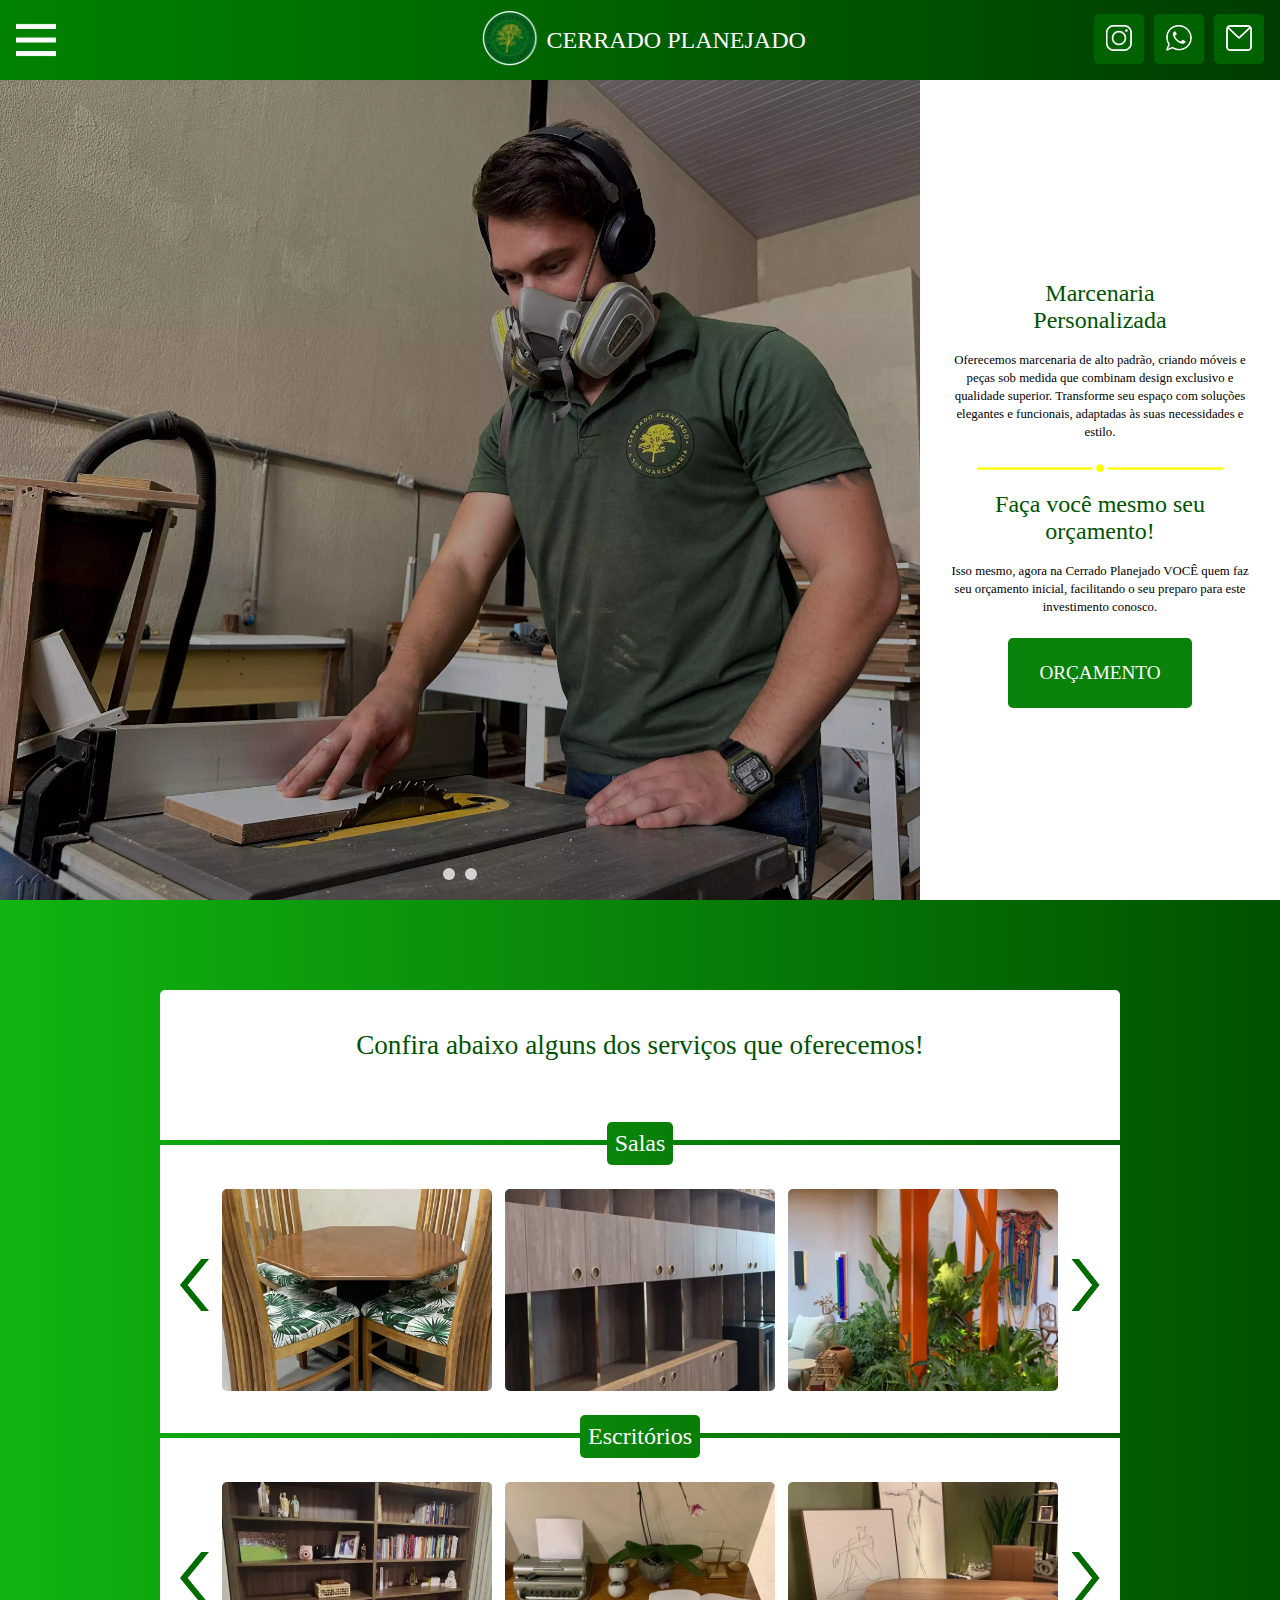
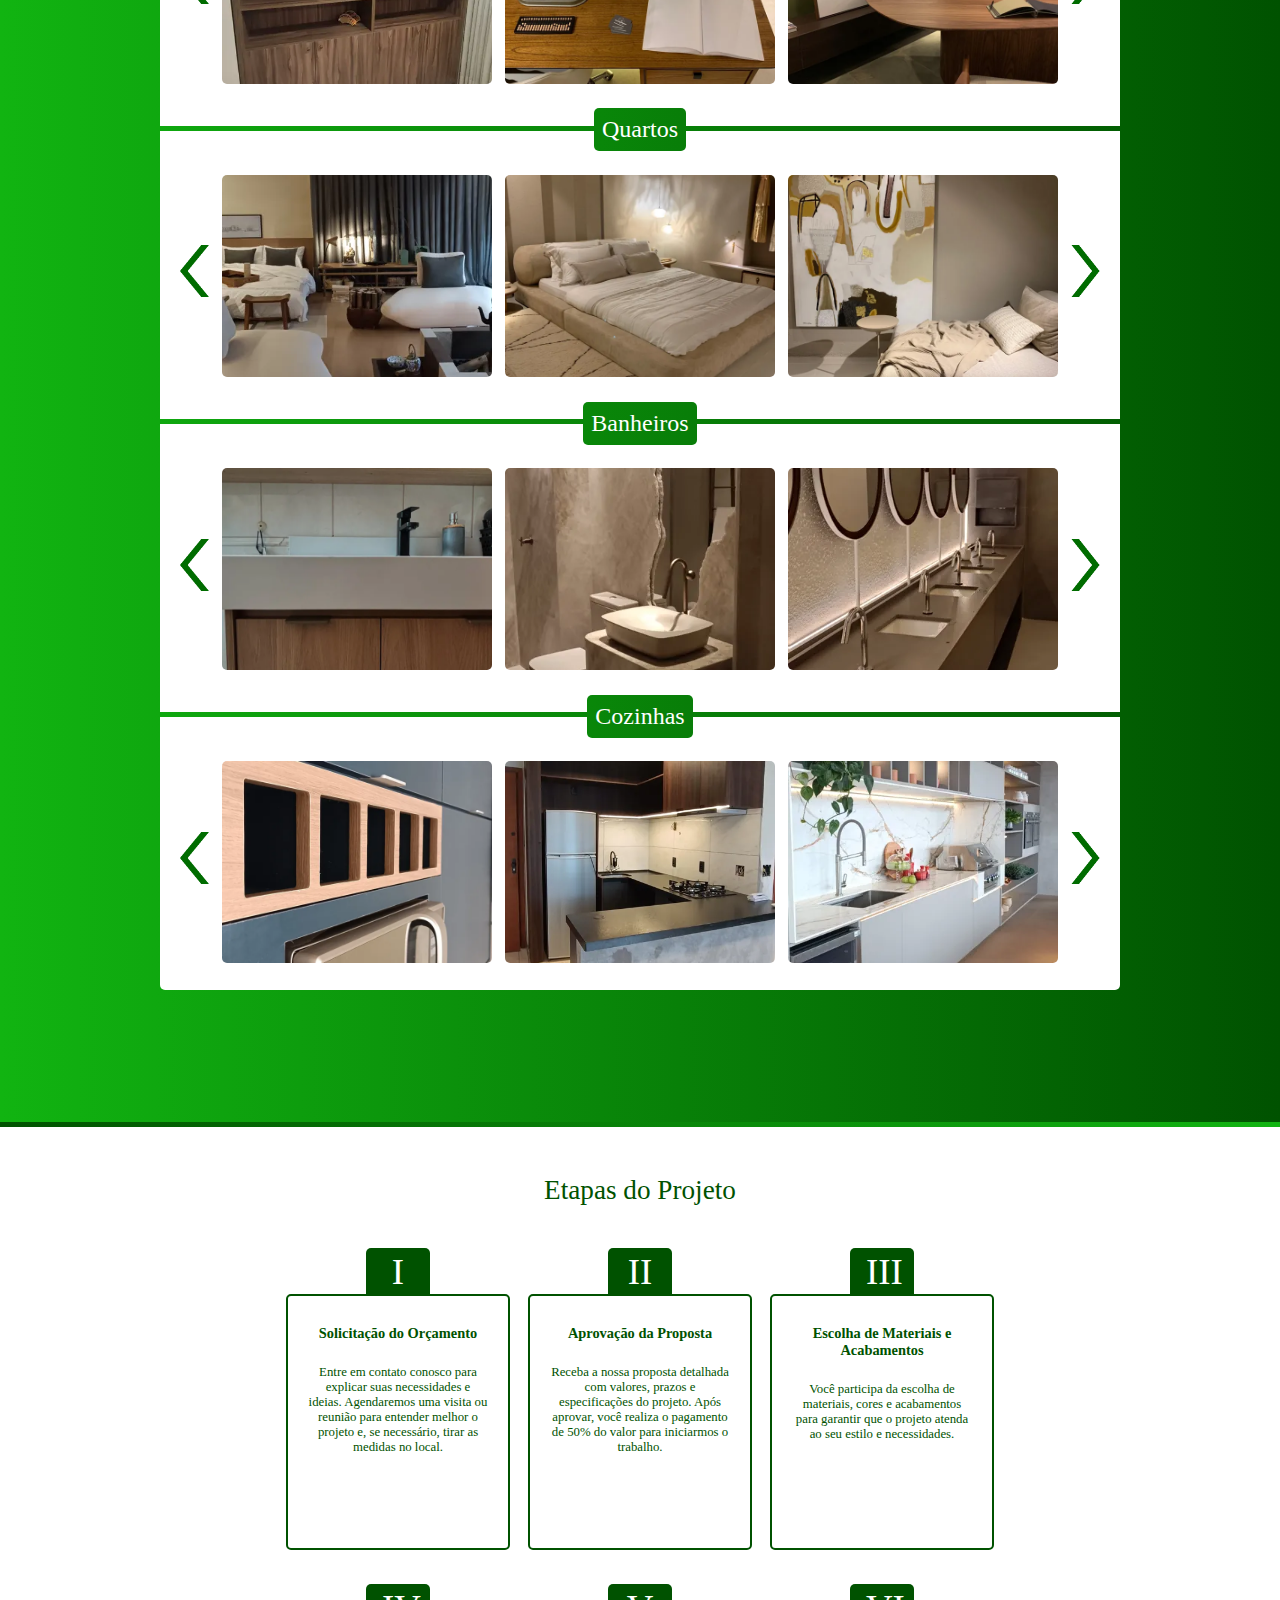
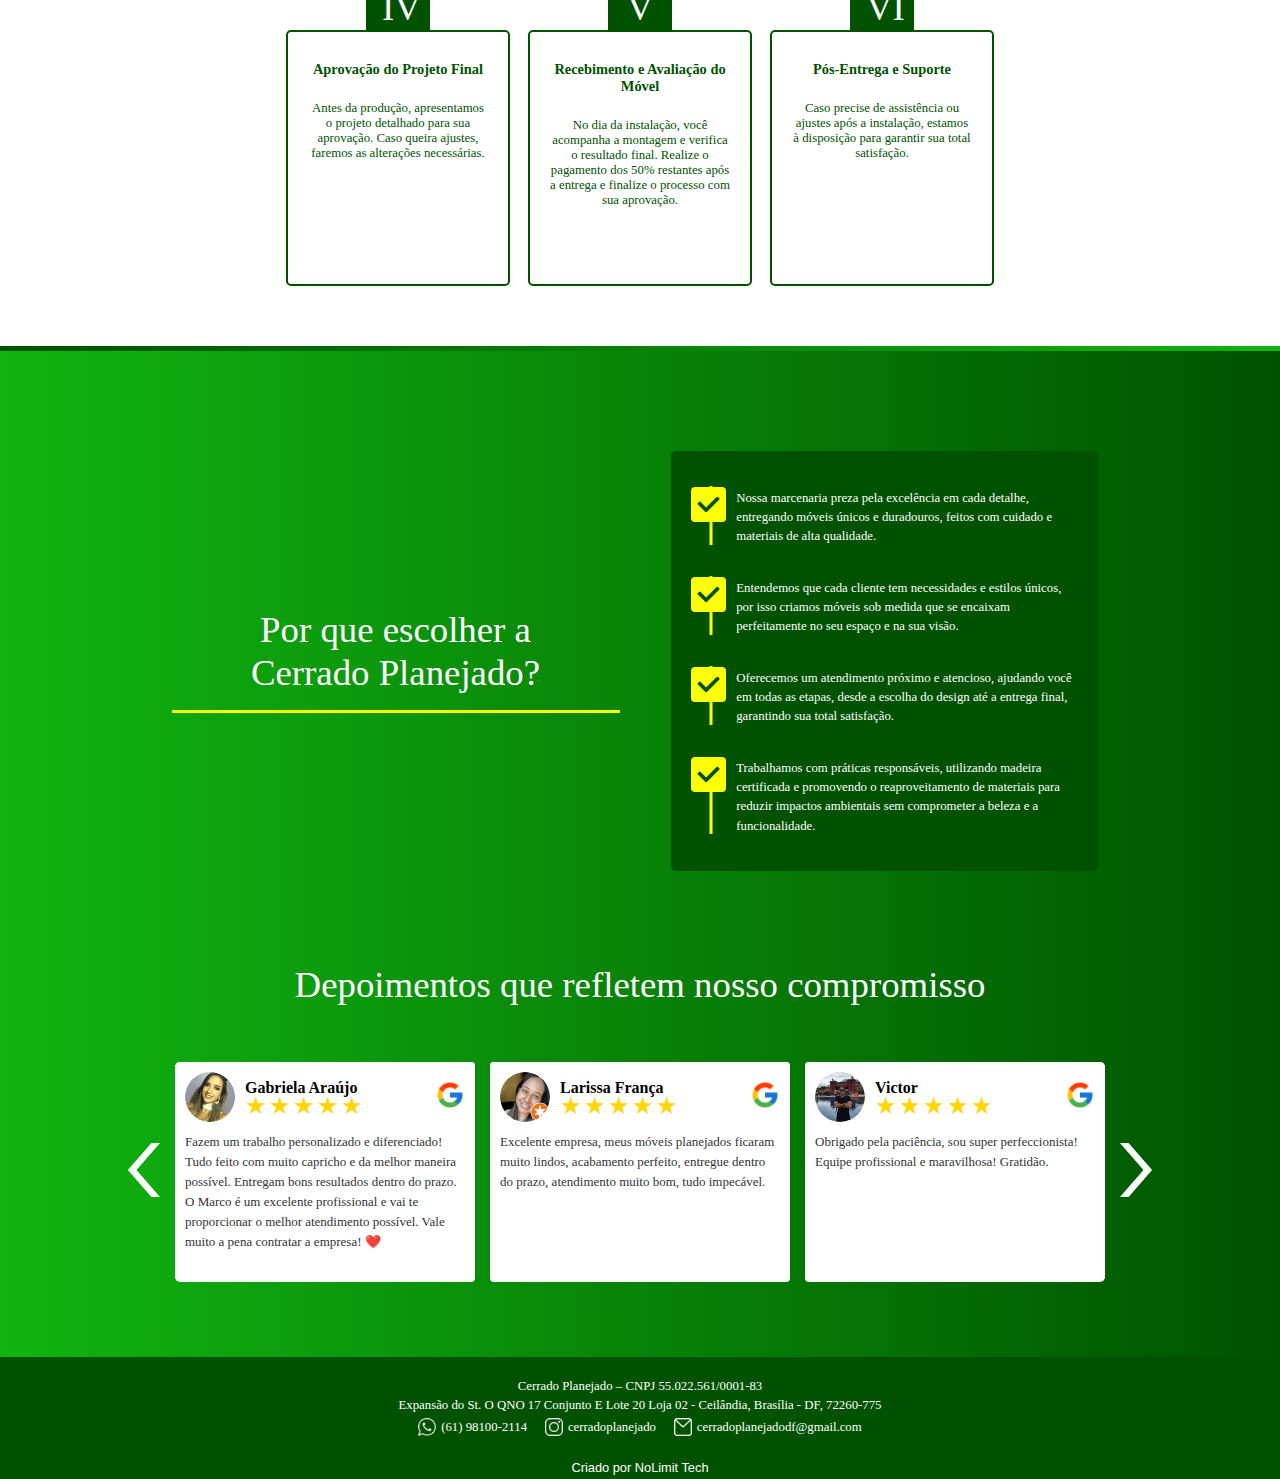
<file: index.html>
<!DOCTYPE html>
<html lang="pt-BR">

<head>
    <meta charset="UTF-8">
    <meta name="viewport" content="width=device-width, initial-scale=1.0">
    <title>Cerrado Planejado</title>
    <link href="https://db.onlinewebfonts.com/c/c2988552206031b82497c4a05a393759?family=Novecento+WideMedium" rel="stylesheet">
    <link rel="stylesheet" href="scripts/css/style.css">
    <link rel="icon" type="image/png" href="assets/logo.png">
</head>

<body>
    <!-- INICIO HEADER -->
    <header>
      <div class="container">
        <div class="secondary-menu-toggle">
          <img src="assets/menu-mobile.png" alt="Menu" class="secondary-menu-icon">
        </div>
        <div class="logo-area">
          <div class="logo">
            <img src="assets/logo.png" alt="Logo da Marcenaria">
          </div>
          <div class="logo-text">
            CERRADO PLANEJADO
          </div>
        </div>
        <nav class="nav">
          <ul>
            <li><a href="#inicio" class="active">Tela Inicial</a></li>
            <li><a href="#produtos">Ambientes</a></li>
            <li><a href="#processo">Etapas do processo</a></li>
            <li><a href="#escolher">Por que nos escolher</a></li>
            <li><a href="#avaliacoes">Avaliações</a></li>
            <li><a href="scripts/html/about_us.html">Sobre nós</a></li>
          </ul>
        </nav>
      </div>
      <div class="header-contacts">
        <button>
          <a href="https://www.instagram.com/cerradoplanejado/" target="_blank" rel="noopener noreferrer">
            <img class="header-contacts-icon" src="assets/instagram.png" alt="Instagram">
          </a>
        </button>
        <button>
          <a href="https://wa.me/+5561981002114" target="_blank" rel="noopener noreferrer">
            <img class="header-contacts-icon" src="assets/whatsapp.png" alt="WhatsApp">
          </a>
        </button>
        <button>
          <a href="mailto:contato@cerradoplanejado.com.br">
            <img class="header-contacts-icon" src="assets/email.png" alt="E-mail">
          </a>
        </button>
      </div>
    </header>
    <!-- FIM HEADER -->

    <main class="home-main">
        <div class="home-content-box">
            <div class="home-carousel">
                <div class="home-carousel-inner">
                    <img class="home-carousel-item" src="assets/news_1.webp" alt="Anúncio 1">
                    <img class="home-carousel-item" src="assets/news_2.webp" alt="Anúncio 2">
                </div>
            </div>
        </div>
        <div class="home-right-box">
            <div class="home-text-content">
                <h2 class="home-title">Marcenaria<br>Personalizada</h2>
                <p class="home-body-text">Oferecemos marcenaria de alto padrão, criando móveis e peças sob medida que combinam design exclusivo e qualidade superior. Transforme seu espaço com soluções elegantes e funcionais, adaptadas às suas necessidades e estilo.</p>
                <img src="assets/line.png" alt="Elemento Decorativo" class="home-line-image">
                <div class="home-budget-content">
                    <h2 class="home-title">Faça você mesmo seu orçamento!</h2>
                    <p class="home-body-text">Isso mesmo, agora na Cerrado Planejado VOCÊ quem faz seu orçamento inicial, facilitando o seu preparo para este investimento conosco.</p>
                    <button class="home-budget-button">ORÇAMENTO</button>
                </div>
            </div>
        </div>
    </main>

    <section id="produtos" class="section">
      <div class="products-background">
        <div class="products-background-son">
          <p class="products-apresentation-text">
            Confira abaixo alguns dos serviços que oferecemos!<br>Arraste as imagens para ver mais
          </p>
        </div> 
      </div>
      <div class="margin-title-carousels"></div>
        <!-- Conteúdo do Carrossel de Produtos (gerado por JS) -->
    </section>

    <section id="processo" class="section">
          <div class="content">
            <h2 class="process-title">Etapas do Projeto</h2>
            <div class="process-steps">
              <div class="process-card" data-step="I">
                <div class="card-content">
                  <h3 class="card-title">Solicitação do Orçamento</h3>
                  <p class="card-text">
                    Entre em contato conosco para explicar suas necessidades e ideias.
                    Agendaremos uma visita ou reunião para entender melhor o projeto e, se necessário, tirar as medidas no local.
                  </p>
                </div>
              </div>
              <div class="process-card" data-step="II">
                <div class="card-content">
                  <h3 class="card-title">Aprovação da Proposta</h3>
                  <p class="card-text">
                    Receba a nossa proposta detalhada com valores, prazos e especificações do projeto.
                    Após aprovar, você realiza o pagamento de 50% do valor para iniciarmos o trabalho.
                  </p>
                </div>
              </div>
              <div class="process-card" data-step="III">
                <div class="card-content">
                  <h3 class="card-title">Escolha de Materiais e Acabamentos</h3>
                  <p class="card-text">
                    Você participa da escolha de materiais, cores e acabamentos para garantir que o projeto atenda ao seu estilo e necessidades.
                  </p>
                </div>
              </div>
              <div class="process-card" data-step="IV">
                <div class="card-content">
                  <h3 class="card-title">Aprovação do Projeto Final</h3>
                  <p class="card-text">
                    Antes da produção, apresentamos o projeto detalhado para sua aprovação.
                    Caso queira ajustes, faremos as alterações necessárias.
                  </p>
                </div>
              </div>
              <div class="process-card" data-step="V">
                <div class="card-content">
                  <h3 class="card-title">Recebimento e Avaliação do Móvel</h3>
                  <p class="card-text">
                    No dia da instalação, você acompanha a montagem e verifica o resultado final.
                    Realize o pagamento dos 50% restantes após a entrega e finalize o processo com sua aprovação.
                  </p>
                </div>
              </div>
              <div class="process-card" data-step="VI">
                <div class="card-content">
                  <h3 class="card-title">Pós-Entrega e Suporte</h3>
                  <p class="card-text">
                    Caso precise de assistência ou ajustes após a instalação, estamos à disposição para garantir sua total satisfação.
                  </p>
                </div>
              </div>
            </div>
          </div>
        </section>

           <section id="escolher" class="section choose-us-section">
          <div class="content">
            <div class="choose-us-text-wrapper">
              <h2 class="choose-us-title">Por que escolher a<br>Cerrado Planejado?</h2>
              <div class="choose-us-line"></div>
            </div>
            <div class="choose-us-card-wrapper">
              <div class="choose-us-card">
                <div class="choose-us-item">
                  <img class="choose-us-icon" src="assets/ponto.png">
                  <p class="choose-us-text">Nossa marcenaria preza pela excelência em cada detalhe, entregando móveis únicos e duradouros, feitos com cuidado e materiais de alta qualidade.</p>
                </div>
                <div class="choose-us-item">
                  <img class="choose-us-icon" src="assets/ponto.png">
                  <p class="choose-us-text">Entendemos que cada cliente tem necessidades e estilos únicos, por isso criamos móveis sob medida que se encaixam perfeitamente no seu espaço e na sua visão.</p>
                </div>
                <div class="choose-us-item">
                  <img class="choose-us-icon" src="assets/ponto.png">
                  <p class="choose-us-text">Oferecemos um atendimento próximo e atencioso, ajudando você em todas as etapas, desde a escolha do design até a entrega final, garantindo sua total satisfação.</p>
                </div>
                <div class="choose-us-item">
                  <img class="choose-us-icon" src="assets/ponto.png">
                  <p class="choose-us-text">Trabalhamos com práticas responsáveis, utilizando madeira certificada e promovendo o reaproveitamento de materiais para reduzir impactos ambientais sem comprometer a beleza e a funcionalidade.</p>
                </div>
              </div>
            </div>
          </div>
        </section>






















      <section id="avaliacoes" class="section avaliations-section">

        <h1 class="avaliations-title">Depoimentos que refletem nosso compromisso</h1>
        <div class="carousel-wrapper">
          <div class="carousel-controls-wrapper">
            <button class="carousel-arrow prev" id="prevBtn">
              <img src="assets/seta2.png" alt="Seta esquerda">
            </button>
            <div class="carousel-container">
              <div class="carousel-track" id="carouselTrack">
                <!-- Itens definidos estaticamente no HTML -->
                <div class="carousel-item">
                  <div class="item-header">
                    <img class="profile-photo" src="assets/clientes/cliente1.png" alt="Profile Photo">
                    <div class="client-info">
                      <div class="client-name">Gabriela Araújo</div>
                      <div class="rating" data-rating="5">
                        <span class="star rated">&#9733;</span>
                        <span class="star rated">&#9733;</span>
                        <span class="star rated">&#9733;</span>
                        <span class="star rated">&#9733;</span>
                        <span class="star rated">&#9733;</span>
                      </div>
                    </div>
                    <a href="https://g.co/kgs/sy4wBBJ" target="_blank" rel="noopener noreferrer">
                      <img class="google-icon" src="assets/google_icon.png" alt="Google">
                    </a>
                  </div>
                  <div class="comment-wrapper">
                    <div class="comment-content" data-full-text="Fazem um trabalho personalizado e diferenciado! Tudo feito com muito capricho e da melhor maneira possível. Entregam bons resultados dentro do prazo. O Marco é um excelente profissional e vai te proporcionar o melhor atendimento possível. Vale muito a pena contratar a empresa! ❤️">
                      Fazem um trabalho personalizado e diferenciado! Tudo feito com muito capricho e da melhor maneira possível. Entregam bons resultados dentro do prazo. O Marco é um excelente profissional e vai te proporcionar o melhor atendimento possível. Vale muito a pena contratar a empresa! ❤️
                    </div>
                  </div>
                </div>
                
                <div class="carousel-item">
                  <div class="item-header">
                    <img class="profile-photo" src="assets/clientes/cliente2.png" alt="Profile Photo">
                    <div class="client-info">
                      <div class="client-name">Larissa França</div>
                      <div class="rating" data-rating="5">
                        <span class="star rated">&#9733;</span>
                        <span class="star rated">&#9733;</span>
                        <span class="star rated">&#9733;</span>
                        <span class="star rated">&#9733;</span>
                        <span class="star rated">&#9733;</span>
                      </div>
                    </div>
                    <a href="https://g.co/kgs/EExF29N" target="_blank" rel="noopener noreferrer">
                      <img class="google-icon" src="assets/google_icon.png" alt="Google">
                    </a>
                  </div>
                  <div class="comment-wrapper">
                    <div class="comment-content" data-full-text="Excelente empresa, meus móveis planejados ficaram muito lindos, acabamento perfeito, entregue dentro do prazo, atendimento muito bom, tudo impecável.">
                      Excelente empresa, meus móveis planejados ficaram muito lindos, acabamento perfeito, entregue dentro do prazo, atendimento muito bom, tudo impecável.
                    </div>
                  </div>
                </div>
                
                <div class="carousel-item">
                  <div class="item-header">
                    <img class="profile-photo" src="assets/clientes/cliente3.png" alt="Profile Photo">
                    <div class="client-info">
                      <div class="client-name">Victor</div>
                      <div class="rating" data-rating="5">
                        <span class="star rated">&#9733;</span>
                        <span class="star rated">&#9733;</span>
                        <span class="star rated">&#9733;</span>
                        <span class="star rated">&#9733;</span>
                        <span class="star rated">&#9733;</span>
                      </div>
                    </div>
                    <a href="https://g.co/kgs/GNAnMGF" target="_blank" rel="noopener noreferrer">
                      <img class="google-icon" src="assets/google_icon.png" alt="Google">
                    </a>
                  </div>
                  <div class="comment-wrapper">
                    <div class="comment-content" data-full-text="Obrigado pela paciência, sou super perfeccionista! Equipe profissional e maravilhosa! Gratidão.">
                      Obrigado pela paciência, sou super perfeccionista! Equipe profissional e maravilhosa! Gratidão.
                    </div>
                  </div>
                </div>
                
                <div class="carousel-item">
                  <div class="item-header">
                    <img class="profile-photo" src="assets/clientes/cliente4.png" alt="Profile Photo">
                    <div class="client-info">
                      <div class="client-name">Amanda Costa lima</div>
                      <div class="rating" data-rating="5">
                        <span class="star rated">&#9733;</span>
                        <span class="star rated">&#9733;</span>
                        <span class="star rated">&#9733;</span>
                        <span class="star rated">&#9733;</span>
                        <span class="star rated">&#9733;</span>
                      </div>
                    </div>
                    <a href="https://g.co/kgs/2zgwUY4" target="_blank" rel="noopener noreferrer">
                      <img class="google-icon" src="assets/google_icon.png" alt="Google">
                    </a>
                  </div>
                  <div class="comment-wrapper">
                    <div class="comment-content" data-full-text="Gostaria de compartilhar minha total satisfação com o trabalho realizado pela Cerrado Planejados. A experiência foi excelente do começo ao fim, e achei importante dividir essa avaliação.">
                      Gostaria de compartilhar minha total satisfação com o trabalho realizado pela Cerrado Planejados. A experiência foi excelente do começo ao fim, e achei importante dividir essa avaliação.
                    </div>
                  </div>
                </div>
                
                <div class="carousel-item">
                  <div class="item-header">
                    <img class="profile-photo" src="assets/clientes/cliente5.png" alt="Profile Photo">
                    <div class="client-info">
                      <div class="client-name">Gustavo Faustino</div>
                      <div class="rating" data-rating="5">
                        <span class="star rated">&#9733;</span>
                        <span class="star rated">&#9733;</span>
                        <span class="star rated">&#9733;</span>
                        <span class="star rated">&#9733;</span>
                        <span class="star rated">&#9733;</span>
                      </div>
                    </div>
                    <a href="https://g.co/kgs/YuZbC9a" target="_blank" rel="noopener noreferrer">
                      <img class="google-icon" src="assets/google_icon.png" alt="Google">
                    </a>
                  </div>
                  <div class="comment-wrapper">
                    <div class="comment-content" data-full-text="Trabalho executado na minha loja com muito carinho e muito capricho! Atendimento cordial e flexibilidade no pagamento. Recomento e atesto! Trabalham muito bem.">
                      Trabalho executado na minha loja com muito carinho e muito capricho! Atendimento cordial e flexibilidade no pagamento. Recomento e atesto! Trabalham muito bem.
                    </div>
                  </div>
                </div>
                
                <div class="carousel-item">
                  <div class="item-header">
                    <img class="profile-photo" src="assets/clientes/cliente6.png" alt="Profile Photo">
                    <div class="client-info">
                      <div class="client-name">Duiuskha Costa</div>
                      <div class="rating" data-rating="5">
                        <span class="star rated">&#9733;</span>
                        <span class="star rated">&#9733;</span>
                        <span class="star rated">&#9733;</span>
                        <span class="star rated">&#9733;</span>
                        <span class="star rated">&#9733;</span>
                      </div>
                    </div>
                    <a href="https://g.co/kgs/RVQhd9p" target="_blank" rel="noopener noreferrer">
                      <img class="google-icon" src="assets/google_icon.png" alt="Google">
                    </a>
                  </div>
                  <div class="comment-wrapper">
                    <div class="comment-content" data-full-text="Atenção, qualidade na prestação de serviços e o melhor de tudo, cumprem o prazo de entrega do produto! RECOMENDO!">
                      Atenção, qualidade na prestação de serviços e o melhor de tudo, cumprem o prazo de entrega do produto! RECOMENDO!
                    </div>
                  </div>
                </div>
      
                <div class="carousel-item">
                  <div class="item-header">
                    <img class="profile-photo" src="assets/clientes/cliente7.png" alt="Profile Photo">
                    <div class="client-info">
                      <div class="client-name">Jakeline Araujo</div>
                      <div class="rating" data-rating="5">
                        <span class="star rated">&#9733;</span>
                        <span class="star rated">&#9733;</span>
                        <span class="star rated">&#9733;</span>
                        <span class="star rated">&#9733;</span>
                        <span class="star rated">&#9733;</span>
                      </div>
                    </div>
                    <a href="https://g.co/kgs/T5wE691" target="_blank" rel="noopener noreferrer">
                      <img class="google-icon" src="assets/google_icon.png" alt="Google">
                    </a>
                  </div>
                  <div class="comment-wrapper">
                    <div class="comment-content" data-full-text="Excelente trabalho, profissionalismo e dedicação.">
                      Excelente trabalho, profissionalismo e dedicação.
                    </div>
                  </div>
                </div>
      
                <div class="carousel-item">
                  <div class="item-header">
                    <img class="profile-photo" src="assets/clientes/cliente8.png" alt="Profile Photo">
                    <div class="client-info">
                      <div class="client-name">Adriane Alves</div>
                      <div class="rating" data-rating="5">
                        <span class="star rated">&#9733;</span>
                        <span class="star rated">&#9733;</span>
                        <span class="star rated">&#9733;</span>
                        <span class="star rated">&#9733;</span>
                        <span class="star rated">&#9733;</span>
                      </div>
                    </div>
                    <a href="https://g.co/kgs/xPRJACB" target="_blank" rel="noopener noreferrer">
                      <img class="google-icon" src="assets/google_icon.png" alt="Google">
                    </a>
                  </div>
                  <div class="comment-wrapper">
                    <div class="comment-content" data-full-text="Melhor atendimento da região! Preço justo e qualidade no serviço. Recomendo demais! 👏🏻">
                      Melhor atendimento da região! Preço justo e qualidade no serviço. Recomendo demais! 👏🏻
                    </div>
                  </div>
                </div>
      
                <div class="carousel-item">
                  <div class="item-header">
                    <img class="profile-photo" src="assets/clientes/cliente9.png" alt="Profile Photo">
                    <div class="client-info">
                      <div class="client-name">Douglas Alastico</div>
                      <div class="rating" data-rating="5">
                        <span class="star rated">&#9733;</span>
                        <span class="star rated">&#9733;</span>
                        <span class="star rated">&#9733;</span>
                        <span class="star rated">&#9733;</span>
                        <span class="star rated">&#9733;</span>
                      </div>
                    </div>
                    <a href="https://g.co/kgs/cZgArP4" target="_blank" rel="noopener noreferrer">
                      <img class="google-icon" src="assets/google_icon.png" alt="Google">
                    </a>
                  </div>
                  <div class="comment-wrapper">
                    <div class="comment-content" data-full-text="Excelente profissional! Faz oque é combinado, e entrega no prazo correto!">
                      Excelente profissional! Faz oque é combinado, e entrega no prazo correto!
                    </div>
                  </div>
                </div>
                
              </div>
            </div>
            <button class="carousel-arrow next" id="nextBtn">
              <img src="assets/seta2.png" alt="Seta direita">
            </button>
          </div>
        </div>
      </section>























    <footer>

        <div class="footer-content">
            <p class="footer-text">
              Cerrado Planejado – CNPJ 55.022.561/0001-83<br>
              Expansão do St. O QNO 17 Conjunto E Lote 20 Loja 02 - Ceilândia, Brasília - DF, 72260-775
            </p>
            <div class="footer-social">
              <a href="https://wa.me/+5561981002114" target="_blank" rel="noopener noreferrer" class="footer-social-link">
                  <img src="assets/whatsapp.png" alt="WhatsApp" class="footer-social-icon">
                  (61) 98100-2114
              </a>
              <a href="https://www.instagram.com/cerradoplanejado/" target="_blank" rel="noopener noreferrer" class="footer-social-link">
                  <img src="assets/instagram.png" alt="Instagram" class="footer-social-icon">
                  cerradoplanejado
              </a>
              <a href="mailto:cerradoplanejadodf@gmail.com" class="footer-social-link">
                  <img src="assets/email.png" alt="Email" class="footer-social-icon">
                  cerradoplanejadodf@gmail.com
              </a>
          </div>
          <p class="footer-copyright">
            Criado por NoLimit Tech
          </p>
          </div>
    </footer>

    <script src="scripts/js/script.js"></script>

</body>

</html>
</file>
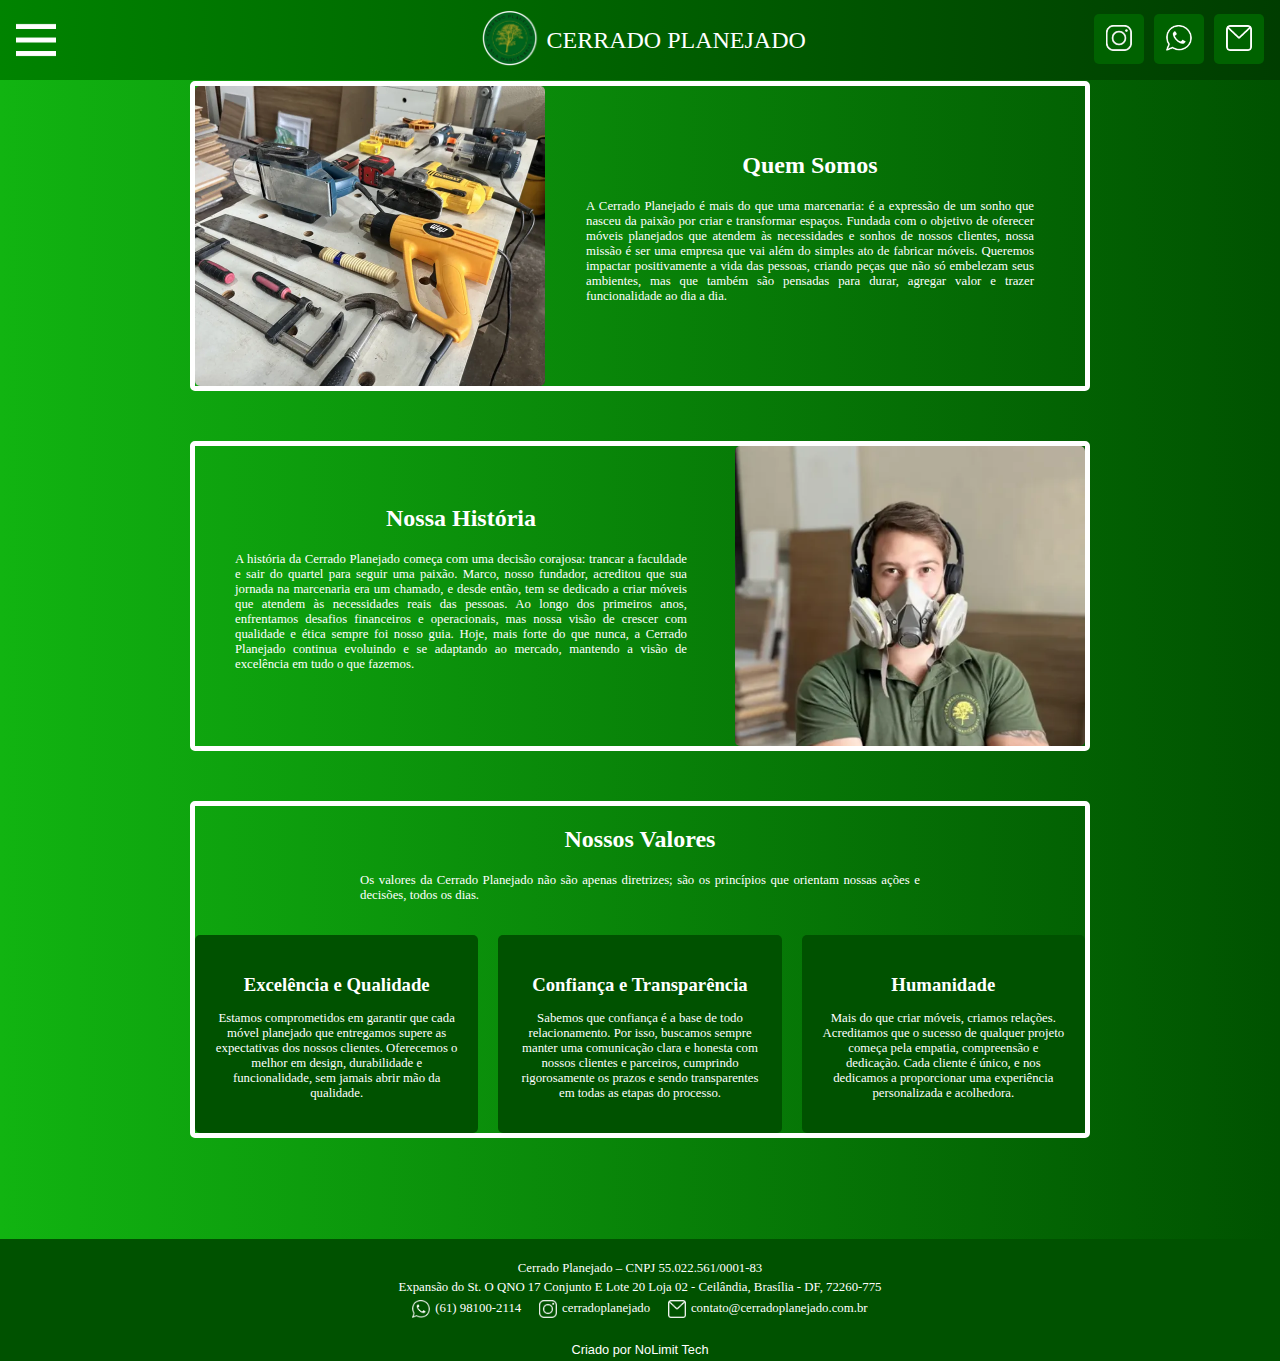
<file: scripts/html/about_us.html>
<!DOCTYPE html>
<html lang="pt-BR">
<head>
    <meta charset="UTF-8">
    <meta name="viewport" content="width=device-width, initial-scale=1.0">
    <title>Cerrado Planejado - Sobre Nós</title>
    <link rel="icon" type="image/png" href="../../assets/logo.png">
    <link rel="stylesheet" href="../css/about_us.css">
</head>
<body>

    <header>
        <div class="container-header">
            <div class="secondary-menu-toggle">
                <img src="../../assets/menu-mobile.png" alt="Menu" class="secondary-menu-icon">
            </div>
          <div class="logo-area">
            <div class="logo">
              <img src="../../assets/logo.png" alt="Logo da Marcenaria">
            </div>
            <div class="logo-text">
              CERRADO PLANEJADO
            </div>
          </div>
          <nav class="nav">
            <ul>
                <li><a href="../../index.html#inicio" data-target="inicio">Tela Inicial</a></li>
                <li><a href="../../index.html#produtos" data-target="produtos">Ambientes</a></li>
                <li><a href="../../index.html#processo" data-target="processo">Etapas do processo</a></li>
                <li><a href="../../index.html#escolher" data-target="escolher">Por que nos escolher</a></li>
                <li><a href="../../index.html#avaliacoes">Avaliações</a></li>
                <li><a href="#" data-target="sobre-nos" class="active">Sobre nós</a></li>
            </ul>
          </nav>
        </div>
        <div class="header-contacts">
          <button>
            <a href="https://www.instagram.com/cerradoplanejado/" target="_blank" rel="noopener noreferrer">
              <img class="header-contacts-icon" src="../../assets/instagram.png" alt="Instagram">
            </a>
          </button>
          <button>
            <a href="https://wa.me/+5561981002114" target="_blank" rel="noopener noreferrer">
              <img class="header-contacts-icon" src="../../assets/whatsapp.png" alt="WhatsApp">
            </a>
          </button>
          <button>
            <a href="mailto:contato@cerradoplanejado.com.br">
              <img class="header-contacts-icon" src="../../assets/email.png" alt="E-mail">
            </a>
          </button>
        </div>
    </header>

      <!-- O menu secundário será inserido aqui pelo JavaScript -->

    <div class="container">

      <section>
          <div class="content-container quem-somos">
            <div class="image-box">
                <img src="../../assets/value1.webp" alt="Imagem Quem Somos">
            </div>
            <div class="text-content">
              <h2>Quem Somos</h2>
              <p class="p-base">A Cerrado Planejado é mais do que uma marcenaria: é a expressão de um sonho que nasceu da paixão por criar e transformar espaços. Fundada com o objetivo de oferecer móveis planejados que atendem às necessidades e sonhos de nossos clientes, nossa missão é ser uma empresa que vai além do simples ato de fabricar móveis. Queremos impactar positivamente a vida das pessoas, criando peças que não só embelezam seus ambientes, mas que também são pensadas para durar, agregar valor e trazer funcionalidade ao dia a dia.</p>
            </div>
          </div>
          <div class="content-container nossa-historia">
              <div class="text-content">
                  <h2>Nossa História</h2>
                  <p class="p-base">A história da Cerrado Planejado começa com uma decisão corajosa: trancar a faculdade e sair do quartel para seguir uma paixão. Marco, nosso fundador, acreditou que sua jornada na marcenaria era um chamado, e desde então, tem se dedicado a criar móveis que atendem às necessidades reais das pessoas. Ao longo dos primeiros anos, enfrentamos desafios financeiros e operacionais, mas nossa visão de crescer com qualidade e ética sempre foi nosso guia. Hoje, mais forte do que nunca, a Cerrado Planejado continua evoluindo e se adaptando ao mercado, mantendo a visão de excelência em tudo o que fazemos.</p>
              </div>
              <div class="image-box">
                <img src="../../assets/value2.webp" alt="Imagem Nossa História">
              </div>
          </div>
      </section>

      <section class="values-section">
          <h2>Nossos Valores</h2>
          <p class="p-values">Os valores da Cerrado Planejado não são apenas diretrizes; são os princípios que orientam nossas ações e decisões, todos os dias.</p>
          <div class="values-grid">
              <div class="value-item">
                  <h3>Excelência e Qualidade</h3>
                  <p>Estamos comprometidos em garantir que cada móvel planejado que entregamos supere as expectativas dos nossos clientes. Oferecemos o melhor em design, durabilidade e funcionalidade, sem jamais abrir mão da qualidade.</p>
              </div>
              <div class="value-item">
                  <h3>Confiança e Transparência</h3>
                  <p>Sabemos que confiança é a base de todo relacionamento. Por isso, buscamos sempre manter uma comunicação clara e honesta com nossos clientes e parceiros, cumprindo rigorosamente os prazos e sendo transparentes em todas as etapas do processo.</p>
              </div>
              <div class="value-item">
                  <h3>Humanidade</h3>
                  <p>Mais do que criar móveis, criamos relações. Acreditamos que o sucesso de qualquer projeto começa pela empatia, compreensão e dedicação. Cada cliente é único, e nos dedicamos a proporcionar uma experiência personalizada e acolhedora.</p>
              </div>
          </div>
      </section>

    </div>

    <footer>

        <div class="footer-content">
            <p class="footer-text">
              Cerrado Planejado – CNPJ 55.022.561/0001-83<br>
              Expansão do St. O QNO 17 Conjunto E Lote 20 Loja 02 - Ceilândia, Brasília - DF, 72260-775
            </p>
            <div class="footer-social">
              <a href="https://wa.me/+5561981002114" target="_blank" rel="noopener noreferrer" class="footer-social-link">
                  <img src="../../assets/whatsapp.png" alt="WhatsApp" class="footer-social-icon">
                  (61) 98100-2114
              </a>
              <a href="https://www.instagram.com/cerradoplanejado/" target="_blank" rel="noopener noreferrer" class="footer-social-link">
                  <img src="../../assets/instagram.png" alt="Instagram" class="footer-social-icon">
                  cerradoplanejado
              </a>
              <a href="mailto:contato@cerradoplanejado.com.br" class="footer-social-link">
                  <img src="../../assets/email.png" alt="Email" class="footer-social-icon">
                  contato@cerradoplanejado.com.br
              </a>
          </div>
          <p class="footer-copyright">
            Criado por NoLimit Tech
          </p>
          </div>
    </footer>
    <script src="../js/about_us.js"></script>
</body>
</html>
</file>
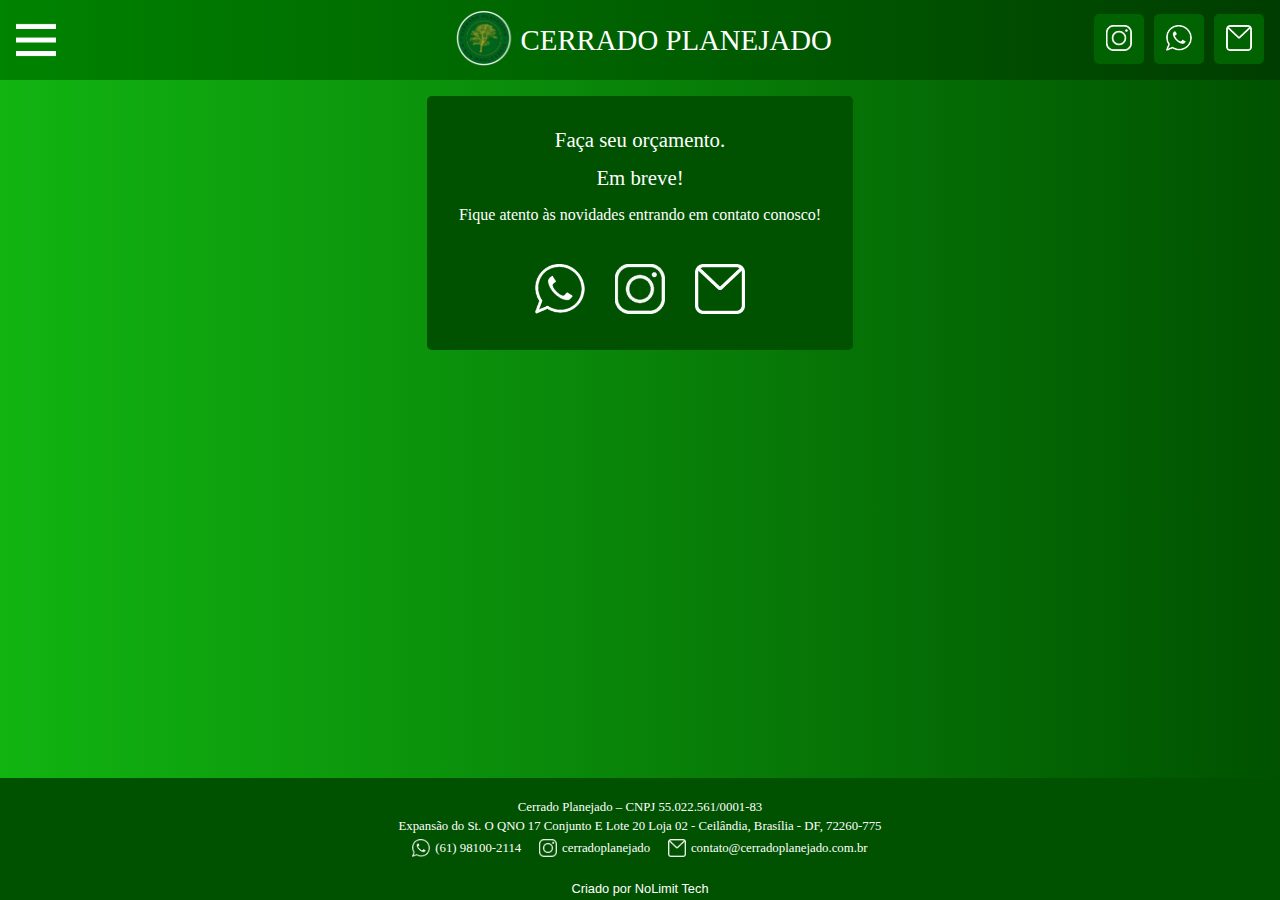
<file: scripts/html/budget_prev.html>
<!DOCTYPE html>
<html lang="pt-br">
<head>
    <meta charset="UTF-8">
    <meta name="viewport" content="width=device-width, initial-scale=1.0">
    <title>Cerrado Planejado - Orçamento em Breve</title>
    <link rel="stylesheet" href="../css/budget_prev.css">
</head>
<body>
    <header>
        <div class="container-header">
            <div class="secondary-menu-toggle">
                <img src="../../assets/menu-mobile.png" alt="Menu" class="secondary-menu-icon">
            </div>
          <div class="logo-area">
            <div class="logo">
              <img src="../../assets/logo.png" alt="Logo da Marcenaria">
            </div>
            <div class="logo-text">
              CERRADO PLANEJADO
            </div>
          </div>
          <nav class="nav">
            <ul>
                <li><a href="../../index.html#inicio" data-target="inicio">Tela Inicial</a></li>
                <li><a href="../../index.html#produtos" data-target="produtos">Ambientes</a></li>
                <li><a href="../../index.html#processo" data-target="processo">Etapas do processo</a></li>
                <li><a href="../../index.html#escolher" data-target="escolher">Por que nos escolher</a></li>
                <li><a href="../../index.html#avaliacoes">Avaliações</a></li>
                <li><a href="about_us.html" class="active">Sobre nós</a></li>
            </ul>
          </nav>
        </div>
        <div class="header-contacts">
          <button>
            <a href="https://www.instagram.com/cerradoplanejado/" target="_blank" rel="noopener noreferrer">
              <img class="header-contacts-icon" src="../../assets/instagram.png" alt="Instagram">
            </a>
          </button>
          <button>
            <a href="https://wa.me/+5561981002114" target="_blank" rel="noopener noreferrer">
              <img class="header-contacts-icon" src="../../assets/whatsapp.png" alt="WhatsApp">
            </a>
          </button>
          <button>
            <a href="mailto:contato@cerradoplanejado.com.br">
              <img class="header-contacts-icon" src="../../assets/email.png" alt="E-mail">
            </a>
          </button>
        </div>
    </header>

      <!-- Menu Secundário (inicialmente oculto) -->
    <nav class="secondary-menu">
        <ul>
        <li><a href="#" data-target="inicio">Tela Inicial</a></li>
        <li><a href="#" data-target="produtos">Ambientes</a></li>
        <li><a href="#" data-target="processo">Etapas do processo</a></li>
        <li><a href="#" data-target="escolher">Por que nos escolher</a></li>
        <li><a href="about_us.html">Sobre nós</a></li>
        </ul>
        <!-- Contatos no Menu Secundário -->
        <div class="secondary-menu-contacts">
        <a href="https://www.instagram.com/cerradoplanejado/" target="_blank" rel="noopener noreferrer">
            <img class="secondary-menu-contacts-icon" src="../../assets/instagram.png" alt="Instagram">
        </a>
        <a href="https://wa.me/+5561981002114" target="_blank" rel="noopener noreferrer">
            <img class="secondary-menu-contacts-icon" src="../../assets/whatsapp.png" alt="WhatsApp">
        </a>
        <a href="mailto:contato@cerradoplanejado.com.br">
            <img class="secondary-menu-contacts-icon" src="../../assets/email.png" alt="E-mail">
        </a>
        </div>
    </nav>

    <div class="container">
        <h1>Faça seu orçamento.</h1>
        <h1>Em breve!</h1>
        <p>Fique atento às novidades entrando em contato conosco!</p>
        <div class="icons">
            <a href="https://wa.me/+5561981002114" target="_blank"><img src="../../assets/whatsapp.png" alt="WhatsApp"></a>
            <a href="https://www.instagram.com/cerradoplanejado/" target="_blank"><img src="../../assets/instagram.png" alt="Instagram"></a>
            <a href="mailto:contato@cerradoplanejado.com.br" target="_blank"><img src="../../assets/email.png" alt="Email"></a>
        </div>
    </div>

    <footer>

        <div class="footer-content">
            <p class="footer-text">
              Cerrado Planejado – CNPJ 55.022.561/0001-83<br>
              Expansão do St. O QNO 17 Conjunto E Lote 20 Loja 02 - Ceilândia, Brasília - DF, 72260-775
            </p>
            <div class="footer-social">
              <a href="https://wa.me/+5561981002114" target="_blank" rel="noopener noreferrer" class="footer-social-link">
                  <img src="../../assets/whatsapp.png" alt="WhatsApp" class="footer-social-icon">
                  (61) 98100-2114
              </a>
              <a href="https://www.instagram.com/cerradoplanejado/" target="_blank" rel="noopener noreferrer" class="footer-social-link">
                  <img src="../../assets/instagram.png" alt="Instagram" class="footer-social-icon">
                  cerradoplanejado
              </a>
              <a href="mailto:contato@cerradoplanejado.com.br" class="footer-social-link">
                  <img src="../../assets/email.png" alt="Email" class="footer-social-icon">
                  contato@cerradoplanejado.com.br
              </a>
          </div>
          <p class="footer-copyright">
            Criado por NoLimit Tech
          </p>
          </div>
    </footer>

    <script src="../js/budget_prev.js"></script>
</body>
</html>
</file>
<file: scripts/css/style.css>
/* Importando a fonte poppins */
@import url('https://fonts.googleapis.com/css2?family=Poppins:wght@400;500;600&display=swap');
/* Importando a fonte novecento */
@import url(https://db.onlinewebfonts.com/c/c2988552206031b82497c4a05a393759?family=Novecento+WideMedium);

@font-face {
    font-family: "Novecento WideMedium";
    src: url("https://db.onlinewebfonts.com/t/c2988552206031b82497c4a05a393759.eot");
    src: url("https://db.onlinewebfonts.com/t/c2988552206031b82497c4a05a393759.eot?#iefix")format("embedded-opentype"),
    url("https://db.onlinewebfonts.com/t/c2988552206031b82497c4a05a393759.woff2")format("woff2"),
    url("https://db.onlinewebfonts.com/t/c2988552206031b82497c4a05a393759.woff")format("woff"),
    url("https://db.onlinewebfonts.com/t/c2988552206031b82497c4a05a393759.ttf")format("truetype"),
    url("https://db.onlinewebfonts.com/t/c2988552206031b82497c4a05a393759.svg#Novecento WideMedium")format("svg");
}

/* Reset e box-sizing */
html {
    box-sizing: border-box;
    scroll-behavior: smooth;
}

*, *:before, *:after {
    box-sizing: inherit;
}

body, ul {
    margin: 0;
    padding: 0;
    list-style: none;
}

/* Estilos gerais */
body {
    font-family: "Novecento WideMedium";
    position: relative; /* Adiciona position relative ao body */
    background: linear-gradient(to right, #11b411, #005200); /* Gradiente aplicado diretamente ao body */
    background-repeat: no-repeat;
    background-size: cover;
    background-attachment: scroll;
    z-index: 0; /* Garante que o body fique atrás dos pseudo-elementos */
}

body::before,
body::after {
    content: '';
    position: absolute;
    top: 0;
    width: 50%; /* Ajuste a largura conforme necessário */
    height: calc(100% - 100vh);
    background-image: url('../../assets/padrao1.png'); /* Caminho relativo à imagem de fundo */
    background-repeat: repeat-y; /* A imagem se repete apenas verticalmente */
    background-size: auto; /* Mantém o tamanho original da imagem */
    z-index: -1; /* Coloca os pseudo-elementos atrás do conteúdo do body */
    opacity: .5;
}

body::before {
    top: 100vh;
    left: 0; /* Posiciona o primeiro pseudo-elemento no lado esquerdo */
}

body::after {
    right: 0; /* Posiciona o segundo pseudo-elemento no lado direito */
    transform: scaleX(-1);
    top: 100vh;
}

.container {
    display: flex;
    align-items: center;
    justify-content: flex-start;
    max-width: 100%;
    height: 100%;
    margin: 0;
}

/* Estilos da HOME */
.home-main {
    padding-top: 5rem;
    position: relative;
    display: flex;
    flex-wrap: wrap;
    justify-content: flex-start;
    margin-bottom: 5.5rem;
}

.home-content-box {
    background-color: white;
    position: relative;
    width: calc(100% - 400px);
    min-width: 300px;
    height: calc(100vh - 5rem); /* 37rem */
    margin-bottom: 10px;
    overflow: hidden;
}

.home-carousel {
    display: flex;
    width: 100%;
    height: 100%;
    position: relative;
    overflow: hidden;
}

.home-carousel-inner {
    display: flex;
    width: 100%;
    height: 100%;
    transition: transform 1s ease-in-out;
}

.home-carousel-item {
    flex: 0 0 100%;
    height: 100%;
    object-fit: cover;
    width: 100%;
    transform: translateX(0);
}

.home-carousel-item-hidden {
    transform: translateX(-100%);
}

.home-carousel-item-active {
    transform: translateX(0);
}

.home-right-box {
    background-color: white;
    height: calc(100vh - 5rem);
    width: 25rem;
    position: absolute;
    right: 0;
    display: flex;
    flex-direction: column;
    justify-content: center;
    align-items: center;
    padding: 0 1rem;
}

.home-text-content {
    display: flex;
    flex-direction: column;
    align-items: center;
    text-align: center;
}

.home-title {
    font-size: 1.875rem;
    font-weight: normal;
    color: #005200;
    margin-bottom: 0.125rem;
    margin-top: 1.2rem;
    font-family: "Novecento WideMedium";
}

.home-body-text {
    font-size: 1.125rem;
    color: #000000;
    line-height: 1.4;
    margin-bottom: 0.3125rem;
    margin-top: 1rem;
    font-family: "Novecento WideMedium";
}

.home-line-image {
    max-width: 80%;
    max-height: 80%;
    display: block;
    margin-bottom: 0.4rem;
    margin-top: 0rem;
    pointer-events: none;
}

.home-budget-content {
    margin-top: -1rem;
    display: flex;
    flex-direction: column;
    text-align: center;
}

.home-budget-button {
    width: 11.5rem;
    margin-top: 1rem;
    height: 4.375rem;
    border: none;
    border-radius: 5px;
    transition: all 0.3s;
    cursor: pointer;
    background: #088208;
    font-size: 1.2rem;
    color: white;
    z-index: 99;
    font-family: "Novecento WideMedium";
    align-self: center;
    transition: transform 0.2s ease;
}

.home-budget-button:hover {
    background: #08c208;
    transform: scale(1.1);
}

.home-content {
    max-width: 1200px;
    margin: 0 auto;
    padding: 1.25rem;
    font-family: "Novecento WideMedium";
}

/* #region Header */
header {
    background: linear-gradient(to right, #008300, #003d00);
    width: 100%;
    height: 5rem;
    position: fixed;
    top: 0;
    left: 0;
    z-index: 1000;
}

.container-header {
    display: flex;
    align-items: center;
    justify-content: flex-start;
    max-width: 100%;
    height: 100%;
    margin: 0;
}

.logo-area {
    display: flex;
    align-items: center;
    margin-left: 1rem;
}

.logo img {
    height: 3.5rem;
}

.logo-text {
    color: white;
    font-size: 1.8rem;
    margin-left: 1rem;
    font-family: "Novecento WideMedium";
}

.nav {
    margin-left: 10px;
    display: flex;
    justify-content: center;
}

.nav ul {
    display: flex;
}

.nav ul li {
    margin-left: 1.5rem;
}

.nav ul li a {
    text-decoration: none;
    color: white;
    font-size: .9rem;
    transition: color 0.3s;
    font-family: "Novecento WideMedium";
}

.nav ul li a:hover {
    color: #ffff06;
}

.header-contacts {
    position: absolute;
    right: 0;
    top: 0;
    margin-top: .9rem;
    margin-right: 1rem;
    width: 170px;
    display: flex;
    flex-wrap: wrap;
    gap: 10px;
}

.header-contacts button {
    width: 50px;
    height: 50px;
    border: none;
    border-radius: 5px;
    background-color: #006200;
    transition: 0.3s;
    cursor: pointer;
}

.header-contacts-icon {
    width: auto;
    height: 26px;
}

.header-contacts button:hover {
    background-color: #009200;
    transform: scale(1.1);
}

/* Media Queries do Header */

/* Media Query -2: ... - 419px*/
@media (max-width: 419px) {

    /* Estilos do Header */
    header {
        height: 2.5rem;
    }

    .container-header {
        margin: 0;
        padding: 0;
        justify-content: space-between;
    }

    .header-contacts {
        display: none;
    }

    .logo-area {
        position: absolute;
        left: 50%;
        transform: translateX(-50%);
        margin: 0;
        padding: 0;
        width: fit-content;
    }

    .logo img {
        height: 30.4px;
        width: 28.99px;
        margin-right: .5rem;
        padding-top: .1rem;
    }

    .logo-text {
        margin: 0;
        font-size: 1rem;
        padding: 0;
        white-space: nowrap;
    }

    .nav ul li a {
        display: none;
    }

    .header-contact {
        height: 3rem;
    }

    .contact-icon {
        max-height: 3rem;
    }
}

/* Media Query -1: 419px - 677px*/
@media (min-width: 419px) and (max-width: 677px) {

    /* Estilos do Header */
    header {
        height: 2.5rem;
    }

    .container-header {
        margin: 0;
        padding: 0;
        justify-content: space-between;
    }

    .header-contacts {
        display: none;
    }

    .logo-area {
        position: absolute;
        left: 50%;
        transform: translateX(-50%);
        margin: 0;
        padding: 0;
        width: fit-content;
    }

    .logo img {
        height: 30.4px;
        width: 28.99px;
        margin-right: .5rem;
        padding-top: .1rem;
    }

    .logo-text {
        margin: 0;
        font-size: 1rem;
        padding: 0;
        white-space: nowrap;
    }

    .nav ul li a {
        display: none;
    }

    .header-contact {
        height: 3rem;
    }

    .contact-icon {
        max-height: 3rem;
    }
}

/* Media Query 0: 678px - 849px */
@media (min-width: 678px) and (max-width: 849px) {

    /* Estilos do Header */
    header {
        height: 5rem;
    }

    .container-header {
        justify-content: space-between;
    }

    .header-contacts {
        display: none;
    }

    .logo-area {
        position: absolute;
        left: 50%;
        transform: translateX(-50%);
        margin: 0;
        padding: 0;
        width: fit-content;
    }

    .logo img {
        margin: .5rem;
    }

    .logo-text {
        margin: 0;
        font-size: 1.5rem;
        white-space: nowrap;
    }

    .nav ul li a {
        display: none;
    }

    .header-contact {
        height: 3rem;
    }

    .contact-icon {
        max-height: 3rem;
    }
}

/* Media Query 1 (Telefone XS - Tablet L): 850px - 1023px */
@media (min-width: 850px) and (max-width: 1023px) {

    /* Estilos do Header */
    header {
        height: 5rem;
    }

    .container-header {
        justify-content: space-between;
    }

    .logo-area {
        position: absolute;
        left: 50%;
        transform: translateX(-50%);
        margin: 0;
        padding: 0;
        width: fit-content;
    }

    .logo img {
        margin: .5rem;
    }

    .logo-text {
        margin: 0;
        font-size: 1.5rem;
        white-space: nowrap;
    }

    .nav ul li a {
        display: none;
    }

    .header-contact {
        height: 3rem;
    }

    .contact-icon {
        max-height: 3rem;
    }
}

/* Media Query 2 (PC XS e Tablets XL): 1024px - 1389px */
@media (min-width: 1024px) and (max-width: 1389px) {

    /* Estilos do Header */
    header {
        height: 5rem;
    }

    .container-header {
        justify-content: space-between;
    }

    .logo-area {
        position: absolute;
        left: 50%;
        transform: translateX(-50%);
        margin: 0;
        padding: 0;
        width: fit-content;
    }

    .logo img {
        margin: .5rem;
    }

    .logo-text {
        margin: 0;
        font-size: 1.5rem;
        white-space: nowrap;
    }

    /* Menu de Navegação */
    .secondary-menu-toggle {
        width: 2.5rem;
        height: 2.5rem;
        position: relative;
        cursor: pointer;
        display: flex;
        justify-content: center;
        align-items: center;
        border: none;
        margin-left: 1rem;
    }

    .nav ul li a {
        display: none;
    }

    .header-contact {
        height: 3rem;
    }

    .contact-icon {
        max-height: 3rem;
    }
}

/* Media Query 3 (PC S - PC XL): 1390px - ... */
@media (min-width: 1390px) {
    /* Estilos do Header */
    header {
        height: 5rem;
    }

    .logo img {
        height: 3.15rem;
    }

    .logo-text {
        font-size: 1.8rem;
    }

    .nav ul li a {
        font-size: .9rem;
    }

    .header-contact {
        height: 3rem;
    }

    .contact-icon {
        max-height: 3rem;
    }
}

/*#endregion*/

/* Estilos dos Produtos */
#produtos {
    position: relative; /* Necessário para que o z-index dos filhos funcione */
    z-index: -100; /* Garante que a seção fique acima do quadrado branco */
}

.products-background {
    position: absolute;
    top: 0; /* Ajuste conforme necessário para posicionar verticalmente */
    left: 50%;
    transform: translateX(-50%);
    width: 60rem;
    height: 100rem;
    background-color: white;
    border-radius: 5px;
    z-index: -1; /* Garante que fique atrás dos outros elementos */
}

.products-background-son {
    justify-self: center;
    width: 54rem; /* Mantém a largura fixa em telas maiores */
    height: 4rem;
    border-radius: 5px;
    background: white;
}

.products-apresentation-text{
    text-align: center;
    padding-top: 1.5%;
    color: #005200;
    font-size: 1.7rem;;
}

.margin-title-carousels {
    height: 7.25rem;
}

.products-main-container {
    display: flex;
    flex-direction: column;
    align-items: center;
    overflow-x: hidden;
}

.products-arrows-container {
    display: flex;
    justify-content: space-between;
    align-items: center;
    width: 1035px;
    top: 125px;
    margin-bottom: 15px;
    position: relative;
    padding: 0 15px;
}

.products-carousel-arrow.products-prev {
    position: absolute;
    left: 0;
}

.products-carousel-arrow.products-next {
    right: 0px;
    position: absolute;
}

.hidden {
    display: none;
}

.products-carousel-container {
    display: flex;
    align-items: center;
    width: 930px;
    overflow: hidden;
    position: relative;
}

.products-carousel-track {
    display: flex;
    will-change: transform;
    transition: transform 0.5s ease-in-out;
    margin-bottom: .5rem;
}

.products-carousel-item {
    width: 300px;
    height: 225px;
    border-radius: 5px;
    display: flex;
    justify-content: center;
    align-items: center;
    margin-right: 15px;
    overflow: hidden;
}

.products-carousel-item img {
    width: 100%;
    height: 100%;
    object-fit: cover;
    object-position: center;
    display: block;
    transition: transform 0.2s ease;
}

.products-carousel-item img:hover{
    transform: scale(1.1);
}

.products-carousel-item:last-child {
    margin-right: 0;
}

.products-carousel-arrow {
    font-size: 36px;
    background: none;
    border: none;
    cursor: pointer;
    user-select: none;
    width: 45px;
    height: 60px;
    transition: transform 0.2s ease;
}

.products-carousel-arrow:hover {
    transform: scale(1.1);
}

.products-carousel-arrow:active {
    transform: scale(0.9);
}

.products-carousel-arrow img {
    width: 100%;
    height: 100%;
}

.products-carousel-arrow.products-next img {
    transform: scaleX(-1);
}

h1 {
    color: white;
    font-weight: normal;
    background: linear-gradient(to right, #098709, #087D08); 
    margin-bottom: 5px;
    border-radius: 5px;
    padding: .5rem;
}

.products-separator {
    width: 100%;
    height: 5px;
    position:relative;
    bottom: 1.9rem; /* Centralizar com os títulos */
    background: linear-gradient(to right, #11b411, #005200);
    z-index: -2; /* Ficará embaixo dos títulos */
}

/* Estilos para a imagem ampliada */
.expanded-image {
    position: fixed;
    top: 50%;
    left: 50%;
    transform: translate(-50%, -50%);
    z-index: 10000; /* Certifique-se de que a imagem fique acima de outros elementos */
    max-width: 90%;
    max-height: 90%;
    width: auto;
    height: auto;
    box-shadow: 0 0 20px rgba(0, 0, 0, 0.8);
}

/* Estilos para o fundo escurecido */
.overlay {
    position: fixed;
    top: 0;
    left: 0;
    width: 100%;
    height: 100%;
    background-color: rgba(0, 0, 0, 0.5);
    z-index: 9999; /* Abaixo da imagem, mas acima do resto */
    display: none; /* Inicialmente oculto */
}

/* Adicionando cursor pointer para as imagens do carrossel */
.products-carousel-item img {
    cursor: pointer;
}

/* Estilos da seção Etapas do Processo */
#processo {
    background-color: white;
    height: 30rem;
    width: 100%;
    margin-top: 9.4rem;
    position: relative;
    display: flex;
    flex-direction: column;
    align-items: center;
    justify-content: flex-start;
    font-family: "Novecento WideMedium";
}

#processo .content {
    color: white;
    display: flex;
    flex-direction: column;
    align-items: center;
}

#processo::before,
#processo::after {
    content: '';
    position: absolute;
    left: 0;
    width: 100%;
    height: 5px;
    background: linear-gradient(to right, #005200, #11b411);
}

#processo::before {
    top: 0px;
}

#processo::after {
    bottom: 0px;
}

.process-title {
    margin-top: 5rem;
    font-size: 50px;
    font-family: "Novecento WideMedium";
}

.process-steps {
    display: flex;
    align-items: flex-start;
    justify-content: center;
    margin-bottom: 5rem;
    margin-top: 75px;
    position: relative;
    z-index: 0;
}

.process-card {
    position: relative;
    width: 200px;
    height: 300px;
    background-color: white;
    border: 2px solid #005200;
    margin-left: 10px;
    margin-right: 10px;
    display: flex;
    flex-direction: column;
    text-align: center;
}



.process-card::after {
    content: attr(data-step);
    position: absolute;
    top: -70px;
    left: 50%;
    transform: translateX(-50%);
    font-size: 60px;
    color: black;
    font-family: "Novecento WideMedium";
    z-index: -1;
}

.card-content {
    display: flex;
    flex-direction: column;
    height: 100%;
    width: 100%;
    padding: 20px;
    box-sizing: border-box;
}

.card-title {
    font-size: 1.1em;
    color: #005200;
    font-weight: bold;
    text-align: center;
    display: flex;
    align-items: flex-start;
    justify-content: center;
    margin-bottom: 10px;
    font-family: "Novecento WideMedium";
}

.card-text {
    font-size: 0.9em;
    color: #005200;
    text-align: center;
    display: flex;
    align-items: flex-start;
    justify-content: center;
    font-family: "Novecento WideMedium";
}

/* Estilos da seção Por que nos escolher */
.choose-us-section {
    padding: 20px;
    margin-top: 5rem;
    width: 100%;
    display: flex;
    justify-content: center;
    align-items: center;
    box-sizing: border-box;
    font-family: "Novecento WideMedium";
}

.choose-us-section .content {
    display: flex;
    justify-content: center;
    align-items: center;
    flex-direction: row;
    max-width: 1200px;
}

.choose-us-text-wrapper {
    flex: 1;
    margin-right: 60px;
    display: flex;
    flex-direction: column;
    align-items: center;
    text-align: center;
}

.choose-us-title {
    font-size: 48px;
    font-weight: normal;
    color: white;
    margin-bottom: 1rem;
    margin-top: 0;
    text-align: center;
    font-family: "Novecento WideMedium";
}

.choose-us-line {
    width: 470px;
    height: 3px;
    background-color: #ffff06;
    align-self: center;
}

.choose-us-card-wrapper {
    flex: 1;
    display: flex;
    justify-content: center;
}

.choose-us-card {
    background-color: #005200;
    border-radius: 5px;
    padding: 20px;
    height: 37.4rem;
    width: 100%;
    max-width: 450px;
    position: relative;
}

.choose-us-item {
    display: flex;
    align-items: flex-start;
    margin-bottom: 15px;
    position: relative;
}

.choose-us-item::before {
    content: '';
    position: absolute;
    top: 20%;
    left: 20px;
    transform: translateX(-50%);
    height: calc(100% - 16px);
    width: 3px;
    background-color: #ffff06;
    z-index: 1;
}

.choose-us-item:last-child::before {
    height: calc(100% - 21px);
}

.choose-us-icon {
    width: 40px;
    height: 40px;
    margin-right: 10px;
    z-index: 2;
    position: relative;
}

.choose-us-text {
    color: white;
    line-height: 1.5;
    text-align: left;
    flex: 1;
    font-size: 17px;
    margin: 0;
}

/* Global footer styles */
footer {
    width: 100%;
    background-color: #005200;
    color: white;
    padding: 20px 0;
    display: flex;
    justify-content: center;
    align-items: center;
    margin-top: 4.7rem;
    font-size: 17px;
}

.footer-content {
    display: flex;
    flex-direction: column;
    align-items: center;
    text-align: center;
}

.footer-text {
    line-height: 1.5;
    margin-bottom: 0;
    font-family: "Novecento WideMedium";
    margin-top: 0;
}

.footer-social {
    display: flex;
    flex-wrap: wrap;
    justify-content: center;
    gap: 20px;
    margin-top: 3px;
}

.footer-social-link {
    display: flex;
    align-items: center;
    text-decoration: none;
    color: white;
    font-size: 17px;
    font-family: "Novecento WideMedium";
}

.footer-social-icon {
    width: 20px;
    height: auto;
    margin-right: 5px;
}

.footer-copyright {
    /* ... suas outras propriedades ... */
    font-family: Arial, sans-serif; /* Define a fonte como Arial */
    text-align: center; /* Centraliza o texto (opcional, mas comum em footers) */
    font-size: 0.8rem; /* Ajuste o tamanho da fonte conforme necessário */
    margin: 1.5rem 0 -1rem; /* Ajuste as margens conforme necessário */
}

/* Media Queries */

/* Media Query -2: 320px - 420px*/
@media (min-width: 320px) and (max-width: 420px) {
    body::before,
    body::after {
        display: none;
    }

    .container{
        margin: 0;
        padding: 0;
        justify-content: space-between; /* Adicionado para melhor distribuição */
    }

    /* Menu de Navegação */
    .secondary-menu-toggle {
        width: 2.5rem;
        height: 2.5rem;
        position: relative;
        cursor: pointer;
        display: flex;
        justify-content: center;
        align-items: center;
        border: none;
        margin: 0;
    }

    .secondary-menu-icon {
        width: 1.2rem;
        height: auto;
        transition: 0.2s ease; /* Animação de entrada e saída */
    }

    .secondary-menu-icon:hover {
        transform: scale(1.1);
    }

    .secondary-menu {
        position: fixed;
        top: 0;
        left: -100%; /* Começa fora da tela */
        width: 20rem;
        height: 21rem;
        border-radius: 0 0 1rem 0;
        background-color: white;
        z-index: 10001; /* Acima do header */
        transition: left 0.2s ease; /* Animação de entrada e saída */
        overflow-y: hidden;
    }

    .secondary-menu.active {
        left: 0; /* Move para a tela quando ativo */
    }

    .secondary-menu ul {
        padding: 1rem;
    }

    .secondary-menu ul li {
        margin-bottom: 1rem;
        border-bottom: 1px solid #ccc; /* Linha separadora */
        padding-bottom: 1rem;
    }

    .secondary-menu ul li a {
        text-decoration: none;
        color: #005200; /* Cor do texto do menu */
        font-size: 1rem;
        font-family: "Novecento WideMedium";
        display: block;
    }

    .secondary-menu ul li a:hover {
        color: #009200;
    }

    /* Adição de Estilos para os Contatos do Menu Secundário */
    .secondary-menu-contacts {
    display: flex;
    justify-content: space-between;
    gap: 10px;
    padding: 0 3rem 0rem 3rem;
    margin-top: -.5rem;
    }

    .secondary-menu-contacts a {
    display: flex;
    }

    .secondary-menu-contacts-icon {
    width: 2rem;
    height: auto;
    }

    /* Estilos da HOME */
    .home-main {
        flex-direction: column; /* Altera o layout para coluna */
        align-items: center; /* Centraliza os elementos horizontalmente */
        padding-top: 2.5rem;
        margin-bottom: 4rem;
    }

    .home-right-box {
        position: relative; /* Altera o posicionamento para relativo */
        height: 50%;
        width: 100%;
        padding: 1.2rem .5rem;
    }

    .home-content-box {
        height: 50vh;
        width: 100%;
        margin: 0;
    }

    .home-text-content {
        padding: .625rem;
        word-break: break-word;
        margin-top: -.7rem;
    }

    .home-title {
        font-size: 1.7rem;
    }

    .home-body-text {
        font-size: 1rem;
    }

    .home-line-image {
        margin-top: .6rem;
    }

    /* Estilos dos Produtos */

    .products-background {
        background-color: #00000000; /* Invisível */
        width: 100%;
        height: 100rem;
    }
    
    .products-background-son{
        width: 100svw;
        height: 5rem;
    }
    
    .products-apresentation-text{
        padding-top: 2%;
        font-size: .65rem;
        line-height: 2rem;
    }

    .products-arrows-container {
        display: none;
    }

    .products-carousel-container {
        display: flex;
        justify-content: flex-start;
        padding-left: 0.4rem; /* Adiciona espaçamento da margem esquerda da tela */
        width: 100%;
    }

    .products-carousel-track {
        width: auto; /* Garante que ele ocupe o espaço necessário */
        margin-bottom: 0rem;
    }

    .products-carousel-item {
        width: 16.15rem;
        height: 12rem;
        padding: 0 .05rem 0 .05rem;
    }

    h1 {
        font-size: 1rem;
        color: #005200;
        background: white;
    }

    .products-separator {
        background: white;
        bottom: 1.6rem;
    }

    /* Estilos da seção Etapas do Processo */
    #processo {
        margin-top: 5rem;
        height: 130rem;
    }

    .process-title {
        font-size: 1.5rem;
        font-weight: normal;
        color: #005200;
        margin-top: 3.3rem;
        margin-bottom: -2.5rem;
    }

    .process-steps {
        max-width: 60rem;
        margin-top: 4rem;
        margin-bottom: 2rem;
        display: flex;
        flex-wrap: wrap; /* Adicionado para quebrar em linhas */
        justify-content: center;
    }

    .process-card {
        margin-top: 5rem;
        width: 12rem;
        height: 15rem;
        border-radius: 5px;
        margin-left: 9px;
        margin-right: 9px;
    }

    .process-card::after {
        top: -3rem;
        font-size: 2.3rem;
        color: white;
        background: #005200;
        padding: 1rem;
        padding-top: .1rem;
        width: 4rem;
        border-radius: 5px;
    }

    .card-content {
        padding-top: 0rem;
    }

    .card-title {
        font-size: .9rem;
    }

    .card-text {
        font-size: .7rem;
    }

    /* Estilos da seção Por que nos escolher */
    .choose-us-section {
        padding: 0;
    }    

    .choose-us-section .content {
        flex-direction: column;
        flex-wrap: wrap;
        align-items: center;
    }

    .choose-us-text-wrapper {
        margin: 0 0 1rem 0;
        width: 100%;
    }

    .choose-us-card-wrapper {
        width: 70%;
    }

    .choose-us-title {
        font-size: 1.6rem;
    }

    .choose-us-card {
        padding: 20px;
        width: 95%;
        height: auto;
    }

    .choose-us-item {
        padding-top: 1rem;
    }

    .choose-us-icon {
        width:  2.188rem;
        height: 2.188rem;
    }

    .choose-us-text {
        font-size: .7rem;
    }

    .choose-us-line {
        width: 20rem;
    }

    .choose-us-item::before {
        left: 1.1rem;
        height: calc(100% - 31px);
    }

    .choose-us-item:last-child::before {
        left: 1.1rem;
        height: calc(100% - 38px);
    }

    /* Estilos do Footer */
    footer {
        font-size: .7rem;
    }

    .footer-social-icon {
        width: 1.12rem;
    }

    .footer-text, .footer-social-link, .footer-copyright {
        font-size: .7rem;
    }

    .footer-social {
        gap: 1.12rem;
    }

    footer {
        padding: 1 0;
    }
}

/* Media Query -1: 420px - 678px*/
@media (min-width: 420px) and (max-width: 678px) {
    body::before,
    body::after {
        display: none;
    }

    .container{
        margin: 0;
        padding: 0;
        justify-content: space-between; /* Adicionado para melhor distribuição */
    }

    /* Menu de Navegação */
    .secondary-menu-toggle {
        width: 2.5rem;
        height: 2.5rem;
        position: relative;
        cursor: pointer;
        display: flex;
        justify-content: center;
        align-items: center;
        border: none;
        margin: 0;
    }

    .secondary-menu-icon {
        width: 1.2rem;
        height: auto;
        transition: 0.2s ease; /* Animação de entrada e saída */
    }

    .secondary-menu-icon:hover {
        transform: scale(1.1);
    }

    .secondary-menu {
        position: fixed;
        top: 0;
        left: -100%; /* Começa fora da tela */
        width: 20rem;
        height: 21rem;
        border-radius: 0 0 1rem 0;
        background-color: white;
        z-index: 10001; /* Acima do header */
        transition: left 0.2s ease; /* Animação de entrada e saída */
        overflow-y: hidden;
    }

    .secondary-menu.active {
        left: 0; /* Move para a tela quando ativo */
    }

    .secondary-menu ul {
        padding: 1rem;
    }

    .secondary-menu ul li {
        margin-bottom: 1rem;
        border-bottom: 1px solid #ccc; /* Linha separadora */
        padding-bottom: 1rem;
    }

    .secondary-menu ul li a {
        text-decoration: none;
        color: #005200; /* Cor do texto do menu */
        font-size: 1rem;
        font-family: "Novecento WideMedium";
        display: block;
    }

    .secondary-menu ul li a:hover {
        color: #009200;
    }

    /* Adição de Estilos para os Contatos do Menu Secundário */
    .secondary-menu-contacts {
    display: flex;
    justify-content: space-between;
    gap: 10px;
    padding: 0 3rem 0rem 3rem;
    margin-top: -.5rem;
    }

    .secondary-menu-contacts a {
    display: flex;
    }

    .secondary-menu-contacts-icon {
    width: 2rem;
    height: auto;
    }

    /* Estilos da HOME */
    .home-main {
        flex-direction: column; /* Altera o layout para coluna */
        align-items: center; /* Centraliza os elementos horizontalmente */
        padding-top: 2.5rem;
        margin-bottom: 4rem;
    }

    .home-right-box {
        position: relative; /* Altera o posicionamento para relativo */
        height: 50%;
        width: 100%;
        padding: 1.2rem .5rem;
    }

    .home-content-box {
        height: 50vh;
        width: 100%;
        margin: 0;
    }

    .home-text-content {
        padding: .625rem;
        word-break: break-word;
        margin-top: -.7rem;
    }

    .home-title {
        font-size: 1.7rem;
    }

    .home-body-text {
        font-size: 1rem;
    }

    .home-line-image {
        margin-top: .6rem;
    }

    /* Estilos dos Produtos */

    .products-background {
        background-color: #00000000; /* Invisível */
        width: 100%;
        height: 100rem;
    }
    
    .products-background-son{
        width: 100svw;
        height: 5rem;
    }
    
    .products-apresentation-text{
        padding-top: 2%;
        font-size: .8rem;
        line-height: 2rem;
    }

    .products-arrows-container {
        display: none;
    }

    .products-carousel-container {
        display: flex;
        justify-content: flex-start;
        padding-left: 0.4rem; /* Adiciona espaçamento da margem esquerda da tela */
        width: 100%;
    }

    .products-carousel-track {
        width: auto; /* Garante que ele ocupe o espaço necessário */
        margin-bottom: 0rem;
    }

    .products-carousel-item {
        width: 16.15rem;
        height: 12rem;
        padding: 0 .05rem 0 .05rem;
    }

    h1 {
        font-size: 1rem;
        color: #005200;
        background: white;
    }

    .products-separator {
        background: white;
        bottom: 1.6rem;
    }

    /* Estilos da seção Etapas do Processo */
    #processo {
        margin-top: 5rem;
        height: 71rem;
        }

    .process-title {
        font-size: 1.5rem;
        font-weight: normal;
        color: #005200;
        margin-top: 3.3rem;
        margin-bottom: -2.5rem;
    }

    .process-steps {
        max-width: 60rem;
        margin-top: 4rem;
        margin-bottom: 2rem;
        display: flex;
        flex-wrap: wrap; /* Adicionado para quebrar em linhas */
        justify-content: center;
    }

    .process-card {
        margin-top: 5rem;
        width: 12rem;
        height: 15rem;
        border-radius: 5px;
        margin-left: 9px;
        margin-right: 9px;
    }

    .process-card::after {
        top: -3rem;
        font-size: 2.3rem;
        color: white;
        background: #005200;
        padding: 1rem;
        padding-top: .1rem;
        width: 4rem;
        border-radius: 5px;
    }

    .card-content {
        padding-top: 0rem;
    }

    .card-title {
        font-size: .9rem;
    }

    .card-text {
        font-size: .7rem;
    }

    /* Estilos da seção Por que nos escolher */
    .choose-us-section {
        padding: 0;
    }

    .choose-us-section .content {
        flex-direction: column;
        flex-wrap: wrap;
        align-items: center;
    }

    .choose-us-text-wrapper {
        margin: 0 0 1rem 0;
        width: 25rem;
    }

    .choose-us-card-wrapper {
        width: 70%;
    }

    .choose-us-title {
        font-size: 1.6rem;
    }

    .choose-us-card {
        padding: 20px;
        width: 95%;
        height: auto;
    }

    .choose-us-item {
        padding-top: 1rem;
    }

    .choose-us-icon {
        width:  2.188rem;
        height: 2.188rem;
    }

    .choose-us-text {
        font-size: .7rem;
    }

    .choose-us-line {
        width: 20rem;
    }

    .choose-us-item::before {
        left: 5%;
    }

    /* Estilos do Footer */
    footer {
        font-size: .7rem;
    }

    .footer-social-icon {
        width: 1.12rem;
    }

    .footer-text, .footer-social-link, .footer-copyright {
        font-size: .7rem;
    }

    .footer-social {
        gap: 1.12rem;
    }

    footer {
        padding: 1 0;
    }
}

/* Media Query 0: 678px - 850px */
@media (min-width: 678px) and (max-width: 850px) {
    body::before,
    body::after {
        display: none;
    }

    .container{
        justify-content: space-between;
    }

    /* Menu de Navegação */
    .secondary-menu-toggle {
        width: 2.5rem;
        height: 2.5rem;
        position: relative;
        cursor: pointer;
        display: flex;
        justify-content: center;
        align-items: center;
        border: none;
        margin-left: 1rem;
    }

    .secondary-menu-icon {
        width: 100%;
        height: auto;
        transition: 0.2s ease; /* Animação de entrada e saída */
    }

    .secondary-menu-icon:hover {
        transform: scale(1.1);
    }

    .secondary-menu {
        position: fixed;
        top: 0;
        left: -50%; /* Começa fora da tela */
        width: 20rem;
        height: 21rem;
        border-radius: 0 0 1rem 0;
        background-color: white;
        z-index: 10001; /* Acima do header */
        transition: left 0.2s ease; /* Animação de entrada e saída */
        overflow-y: hidden;
    }

    .secondary-menu.active {
        left: 0; /* Move para a tela quando ativo */
    }

    .secondary-menu ul {
        padding: 1rem;
    }

    .secondary-menu ul li {
        margin-bottom: 1rem;
        border-bottom: 1px solid #ccc; /* Linha separadora */
        padding-bottom: 1rem;
    }

    .secondary-menu ul li a {
        text-decoration: none;
        color: #005200; /* Cor do texto do menu */
        font-size: 1rem;
        font-family: "Novecento WideMedium";
        display: block;
    }

    .secondary-menu ul li a:hover {
        color: #009200;
    }

    /* Adição de Estilos para os Contatos do Menu Secundário */
    .secondary-menu-contacts {
    display: flex;
    justify-content: space-between;
    gap: 10px;
    padding: 0 3rem 0rem 3rem;
    margin-top: -.5rem;
    }

    .secondary-menu-contacts a {
    display: flex;
    }

    .secondary-menu-contacts-icon {
    width: 2rem;
    height: auto;
    }

    /* Estilos da HOME */
    .home-main {
        margin-bottom: 4rem;
        flex-direction: column; /* Altera o layout para coluna */
        align-items: center; /* Centraliza os elementos horizontalmente */
    }

    .home-right-box {
        position: relative; /* Altera o posicionamento para relativo */
        height: 50%;
        width: 100%;
        padding: 1.2rem .5rem;
    }

    .home-content-box {
        height: 50vh;
        width: 100%;
        margin: 0;
    }

    .home-text-content {
        padding: .625rem;
        word-break: break-word;
        margin-top: -.7rem;
    }

    .home-title {
        font-size: 1.7rem;
    }

    .home-body-text {
        font-size: 1rem;
    }

    .home-line-image {
        margin-top: .6rem;
    }

    /* Estilos dos Produtos */

    .products-background {
        background-color: #00000000; /* Invisível */
        width: 100%;
        height: 100rem;
    }
    
    .products-background-son{
        width: 100svw;
        height: 5rem;
    }
    
    .products-apresentation-text{
        padding-top: 1%;
        font-size: 1.2rem;
        line-height: 2rem;
    }

    .products-arrows-container {
        display: none;
    }

    .products-carousel-container {
        display: flex;
        justify-content: flex-start;
        padding-left: 0.4rem; /* Adiciona espaçamento da margem esquerda da tela */
        width: 100%;
    }

    .products-carousel-track {
        width: auto; /* Garante que ele ocupe o espaço necessário */
        margin-bottom: 0rem;
    }

    .products-carousel-item {
        width: 16.15rem;
        height: 12rem;
        padding: 0 .05rem 0 .05rem;
    }

    h1 {
        font-size: 1rem;
        color: #005200;
        background: white;
    }

    .products-separator {
        background: white;
        bottom: 1.6rem;
    }

    /* Estilos da seção Etapas do Processo */
    #processo {
        margin-top: 5rem;
        height: 51.8rem; 
    }

    .process-title {
        font-size: 1.5rem;
        font-weight: normal;
        color: #005200;
        margin-top: 3.3rem;
        margin-bottom: -2.5rem;
    }

    .process-steps {
        max-width: 60rem;
        margin-top: 4rem;
        margin-bottom: 2rem;
        display: flex;
        flex-wrap: wrap; /* Adicionado para quebrar em linhas */
        justify-content: center;
    }

    .process-card {
        margin-top: 5rem;
        width: 13rem;
        height: 15rem;
        border-radius: 5px;
        margin-left: 9px;
        margin-right: 9px;
    }

    .process-card::after {
        top: -3rem;
        font-size: 2.3rem;
        color: white;
        background: #005200;
        padding: 1rem;
        padding-top: .1rem;
        width: 4rem;
        border-radius: 5px;
    }

    .card-content {
        padding-top: 0rem;
    }

    .card-title {
        font-size: .9rem;
    }

    .card-text {
        font-size: .7rem;
    }

    /* Estilos da seção Por que nos escolher */

    .choose-us-section {
        padding: 0;
    }
    
    .choose-us-section .content {
        flex-direction: column;
        flex-wrap: wrap;
        align-items: center;
    }

    .choose-us-text-wrapper {
        margin: 0 0 1rem 0;
        width: 25rem;
    }

    .choose-us-card-wrapper {
        width: 70%;
    }

    .choose-us-title {
        font-size: 1.6rem;
    }

    .choose-us-card {
        padding: 20px;
        width: 95%;
        height: auto;
    }

    .choose-us-item {
        padding-top: 1rem;
    }

    .choose-us-icon {
        width:  2.188rem;
        height: 2.188rem;
    }

    .choose-us-text {
        font-size: .7rem;
    }

    .choose-us-line {
        width: 20rem;
    }

    .choose-us-item::before {
        left: 5%;
    }

    /* Estilos do Footer */
    footer {
        font-size: .7rem;
    }

    .footer-social-icon {
        width: 1.12rem;
    }

    .footer-text, .footer-social-link, .footer-copyright {
        font-size: .7rem;
    }

    .footer-social {
        gap: 1.12rem;
    }

    footer {
        padding: 1 0;
    }
}

/* Media Query 1 (Telefone XS - Tablet L): 850px - 1024px */
@media (min-width: 850px) and (max-width: 1024px) {
    body::before,
    body::after {
        display: none;
    }

    .container{
        justify-content: space-between;
    }

    /* Menu de Navegação */
    .secondary-menu-toggle {
        width: 2.5rem;
        height: 2.5rem;
        position: relative;
        cursor: pointer;
        display: flex;
        justify-content: center;
        align-items: center;
        border: none;
        margin-left: 1rem;
    }

    .secondary-menu-icon {
        width: 100%;
        height: auto;
        transition: 0.2s ease; /* Animação de entrada e saída */
    }

    .secondary-menu-icon:hover {
        transform: scale(1.1);
    }

    .secondary-menu {
        position: fixed;
        top: 0;
        left: -50%; /* Começa fora da tela */
        width: 20rem;
        height: 21rem;
        border-radius: 0 0 1rem 0;
        background-color: white;
        z-index: 10001; /* Acima do header */
        transition: left 0.2s ease; /* Animação de entrada e saída */
        overflow-y: hidden;
    }

    .secondary-menu.active {
        left: 0; /* Move para a tela quando ativo */
    }

    .secondary-menu ul {
        padding: 1rem;
    }

    .secondary-menu ul li {
        margin-bottom: 1rem;
        border-bottom: 1px solid #ccc; /* Linha separadora */
        padding-bottom: 1rem;
    }

    .secondary-menu ul li a {
        text-decoration: none;
        color: #005200; /* Cor do texto do menu */
        font-size: 1rem;
        font-family: "Novecento WideMedium";
        display: block;
    }

    .secondary-menu ul li a:hover {
        color: #009200;
    }

    /* Adição de Estilos para os Contatos do Menu Secundário */
    .secondary-menu-contacts {
    display: flex;
    justify-content: space-between;
    gap: 10px;
    padding: 0 3rem 0rem 3rem;
    margin-top: -.5rem;
    }

    .secondary-menu-contacts a {
    display: flex;
    }

    .secondary-menu-contacts-icon {
    width: 2rem;
    height: auto;
    }

    /* Estilos da HOME */
    .home-main {
        margin-bottom: 4rem;
        flex-direction: column; /* Altera o layout para coluna */
        align-items: center; /* Centraliza os elementos horizontalmente */
    }

    .home-right-box {
        position: relative; /* Altera o posicionamento para relativo */
        height: 50%;
        width: 100%;
        padding: 1.2rem .5rem;
    }

    .home-content-box {
        height: 50vh;
        width: 100%;
        margin: 0;
    }

    .home-text-content {
        padding: .625rem;
        word-break: break-word;
        margin-top: -.7rem;
    }

    .home-title {
        font-size: 1.3rem;
    }

    .home-body-text {
        font-size: 1rem;
        padding: 0 3rem;
    }

    .home-line-image {
        margin-top: .6rem;
        padding: 0 3rem;
    }

    /* Estilos dos Produtos */

    .products-background {
        background-color: #00000000; /* Invisível */
        width: 100%;
        height: 100rem;
    }
    
    .products-background-son{
        width: 100svw;
        height: 5rem;
    }
    
    .products-apresentation-text{
        padding-top: 1.5%;
        font-size: 1.5rem;;
    }

    .products-arrows-container {
        display: none;
    }

    .products-carousel-container {
        display: flex;
        justify-content: flex-start;
        padding-left: 0.4rem; /* Adiciona espaçamento da margem esquerda da tela */
        width: 100%;
    }

    .products-carousel-track {
        width: auto; /* Garante que ele ocupe o espaço necessário */
        margin-bottom: 0rem;
    }

    .products-carousel-item {
        width: 16.15rem;
        height: 12rem;
        padding: 0 .05rem 0 .05rem;
    }

    .products-carousel-item {
        width: 16.15rem;
        height: 12rem;
        padding: 0 .05rem 0 .05rem;
    }

    h1 {
        font-size: 1.5rem;
        color: #005200;
        background: white;
        margin-top: .6rem;
    }

    .products-separator {
        background: white;
    }

    /* Estilos da seção Etapas do projeto */

    #processo {
        margin-top: 5rem;
    }

    /* Estilos da seção Por que nos escolher */
    
    .choose-us-section {
        padding: 0;
    }

    .choose-us-section .content {
        flex-direction: row;
        flex-wrap: wrap;
        align-items: center;
    }

    .choose-us-text-wrapper {
        width: 45%;
        margin-right: 2.5rem;
    }

    .choose-us-card-wrapper {
        width: 50%;
    }

    .choose-us-title {
        font-size: 1.8rem;
    }

    .choose-us-card {
        padding: 20px;
        width: 95%;
        height: auto;
    }

    .choose-us-item {
        padding-top: 1rem;
    }

    .choose-us-icon {
        width:  2.188rem;
        height: 2.188rem;
    }

    .choose-us-text {
        padding-top: .1rem;
        font-size: .7rem;
    }

    .choose-us-line {
        width: 23rem;
    }

    .choose-us-item::before {
        left: 5%;
    }

    /* Estilos do Footer */
    footer {
        font-size: .8rem;
    }

    .footer-social-icon {
        width: 1.12rem;
    }

    .footer-text, .footer-social-link, .footer-copyright {
        font-size: .8rem;
    }

    .footer-social {
        gap: 1.12rem;
    }

    footer {
        padding: 1 0;
    }
}

/* Media Query 2 (PC XS e Tablets XL): 1024px - 1390px */
@media (min-width: 1024px) and (max-width: 1390px) {
    body::before,
    body::after {
        display: none;
    }

    .container{
        justify-content: space-between;
    }

    /* Menu de Navegação */
    .secondary-menu-toggle {
        width: 2.5rem;
        height: 2.5rem;
        position: relative;
        cursor: pointer;
        display: flex;
        justify-content: center;
        align-items: center;
        border: none;
        margin-left: 1rem;
    }

    .secondary-menu-icon {
        width: 100%;
        height: auto;
        transition: 0.2s ease; /* Animação de entrada e saída */
    }

    .secondary-menu-icon:hover {
        transform: scale(1.1);
    }

    .secondary-menu {
        position: fixed;
        top: 0;
        left: -50%; /* Começa fora da tela */
        width: 20rem;
        height: 21rem;
        border-radius: 0 0 1rem 0;
        background-color: white;
        z-index: 10001; /* Acima do header */
        transition: left 0.2s ease; /* Animação de entrada e saída */
        overflow-y: hidden;
    }

    .secondary-menu.active {
        left: 0; /* Move para a tela quando ativo */
    }

    .secondary-menu ul {
        padding: 1rem;
    }

    .secondary-menu ul li {
        margin-bottom: 1rem;
        border-bottom: 1px solid #ccc; /* Linha separadora */
        padding-bottom: 1rem;
    }

    .secondary-menu ul li a {
        text-decoration: none;
        color: #005200; /* Cor do texto do menu */
        font-size: 1rem;
        font-family: "Novecento WideMedium";
        display: block;
    }

    .secondary-menu ul li a:hover {
        color: #009200;
    }

    /* Adição de Estilos para os Contatos do Menu Secundário */
    .secondary-menu-contacts {
    display: flex;
    justify-content: space-between;
    gap: 10px;
    padding: 0 3rem 0rem 3rem;
    margin-top: -.5rem;
    }

    .secondary-menu-contacts a {
    display: flex;
    }

    .secondary-menu-contacts-icon {
    width: 2rem;
    height: auto;
    }

    /* Estilos da HOME */
    .home-main {
        margin-bottom: 5rem;
    }

    .home-right-box {
        height: calc(100vh - 5rem);
        width: 22.5rem;
    }

    .home-content-box {
        height: calc(100vh - 5rem);
        width: calc(100% - 22.5rem);
    }

    .home-text-content {
        padding: .625rem;
        word-break: break-word;
        margin-top: -.7rem;
    }

    .home-title {
        font-size: 1.5rem;
    }

    .home-body-text {
        font-size: .8rem;
    }

    .home-line-image {
        margin-top: .6rem;
    }


    /* Estilos dos Produtos */
    .products-arrows-container {
        width: 58.2rem;
        margin-bottom: .85rem;
        top: 6.875rem;
    }

    .products-carousel-container {
        width: 52.3rem;
    }

    .products-carousel-item {
        width: 16.875rem;
        height: 12.656rem;
        margin-right: .815rem;
    }

    .products-carousel-arrow {
        width: 2.531rem;
        height: 3.375rem;
    }

    h1 {
        font-size: 1.5rem;
    }

    /* Estilos da seção Por que nos escolher */
    .choose-us-section .content {
        flex-direction: row;
        flex-wrap: wrap;
        align-items: center;
    }

    .choose-us-text-wrapper {
        width: 45%;
        margin-right: 2.5rem;
    }

    .choose-us-card-wrapper {
        width: 50%;
    }

    .choose-us-title {
        font-size: 2.3rem;
    }

    .choose-us-card {
        padding: 20px;
        width: 95%;
        height: auto;
    }

    .choose-us-item {
        padding-top: 1rem;
    }

    .choose-us-icon {
        width:  2.188rem;
        height: 2.188rem;
    }

    .choose-us-text {
        padding-top: .1rem;
        font-size: .8rem;
    }

    .choose-us-line {
        width: 28rem;
    }

    .choose-us-item::before {
        left: 5%;
    }

    /* Estilos do Footer */
    footer {
        font-size: .8rem;
    }

    .footer-social-icon {
        width: 1.12rem;
    }

    .footer-text, .footer-social-link, .footer-copyright {
        font-size: .8rem;
    }

    .footer-social {
        gap: 1.12rem;
    }

    footer {
        padding: 1 0;
    }
}

/* Media Query 2.5 (correção pra incluir notebooks no background de padrão): 1390px - 1400px */
@media (min-width: 1390px) and (max-width: 1400px) {
    body::before,
    body::after {
        background-image: url('../../assets/padrao2.png'); /* Caminho relativo à imagem de fundo */
    }
}

/* Media Query 3 (PC S - PC XL): 1390px - ... */
@media (min-width: 1390px) {

    .secondary-menu-toggle, .secondary-menu{
        display: none;
    }

    /* Estilos da HOME */
    .home-main {
        padding-top: 5rem;
    }

    .home-right-box {
        height: calc(100vh - 5rem);
        width: 22.5rem;
    }

    .home-content-box {
        height: calc(100vh - 5rem);
        width: calc(100% - 22.5rem);
    }

    .home-text-content {
        padding: .625rem;
        word-break: break-word;
        margin-top: -.7rem;
    }

    .home-title {
        font-size: 1.5rem;
    }

    .home-body-text {
        font-size: .8rem;
    }

    .home-line-image {
        margin-top: .6rem;
    }

    /* Estilos da seção Etapas do Processo */
    #processo {
        height: 31.8rem;
        /* padding: 0 14%;  THIS IS THE WAY!!!!!!!!!! */

        }

    .process-title {
        font-size: 1.7rem;
        font-weight: normal;
        color: #005200;
        margin-top: 3.3rem;
        margin-bottom: -2.5rem;
    }

    .process-steps {
        margin-top: 3rem;
        margin-bottom: 2rem;
        display: flex;
        flex-wrap: wrap; /* Adicionado para quebrar em linhas */
        justify-content: center;
    }

    .process-card {
        margin-top: 5rem;
        width: 14rem;
        height: 16rem;
        border-radius: 5px;
        margin-left: 9px;
        margin-right: 9px;
    }

    .process-card::after {
        top: -3rem;
        font-size: 2.3rem;
        color: white;
        background: #005200;
        padding: 1rem;
        padding-top: .1rem;
        width: 4rem;
        border-radius: 5px;
    }

    .card-content {
        padding-top: .9rem;
    }

    .card-title {
        font-size: .9rem;
    }

    .card-text {
        font-size: .8rem;
    }

    /* Estilos dos Produtos */
    .products-arrows-container {
        width: 58.2rem;
        margin-bottom: .85rem;
        top: 6.875rem;
    }

    .products-carousel-container {
        width: 52.3rem;
    }

    .products-carousel-item {
        width: 16.875rem;
        height: 12.656rem;
        margin-right: .815rem;
    }

    .products-carousel-arrow {
        width: 2.531rem;
        height: 3.375rem;
    }

    h1 {
        font-size: 1.5rem;
    }

    /* Estilos da seção Por que nos escolher */
    .choose-us-section .content {
        flex-direction: row;
        flex-wrap: wrap;
        align-items: center;
    }

    .choose-us-text-wrapper {
        width: 45%;
        margin-right: 2.5rem;
    }

    .choose-us-card-wrapper {
        width: 50%;
    }

    .choose-us-title {
        font-size: 2.3rem;
    }

    .choose-us-card {
        padding: 20px;
        width: 95%;
        height: auto;
    }

    .choose-us-item {
        padding-top: 1rem;
    }

    .choose-us-icon {
        width:  2.188rem;
        height: 2.188rem;
    }

    .choose-us-text {
        font-size: .8rem;
    }

    .choose-us-line {
        width: 28rem;
    }

    .choose-us-item::before {
        left: 5%;
    }

    /* Estilos do Footer */
    footer {
        font-size: .8rem;
    }

    .footer-social-icon {
        width: 1.12rem;
    }

    .footer-text, .footer-social-link, .footer-copyright {
        font-size: .8rem;
    }

    .footer-social {
        gap: 1.12rem;
    }

    footer {
        padding: 1 0;
    }
}





/* Media Queries para sessões específica */

/* Esp. Media Query 1 (Sessão de "Etapas do projeto" para PC S e Tablets XL): 1024px - 1530px */
@media (max-width: 1530px) {

    /* Estilos da seção Etapas do Processo */
    #processo {
        height: 51.8rem;
        /* padding: 0 14%;  THIS IS THE WAY!!!!!!!!!! */
        }

    .process-title {
        font-size: 1.7rem;
        font-weight: normal;
        color: #005200;
        margin-top: 3.3rem;
        margin-bottom: -2.5rem;
    }

    .process-steps {
        max-width: 60rem;
        margin-top: 3rem;
        margin-bottom: 2rem;
        display: flex;
        flex-wrap: wrap; /* Adicionado para quebrar em linhas */
        justify-content: center;
    }

    .process-card {
        margin-top: 5rem;
        width: 14rem;
        height: 16rem;
        border-radius: 5px;
        margin-left: 9px;
        margin-right: 9px;
    }

    .process-card::after {
        top: -3rem;
        font-size: 2.3rem;
        color: white;
        background: #005200;
        padding: 1rem;
        padding-top: .1rem;
        width: 4rem;
        border-radius: 5px;
    }

    .card-content {
        padding-top: .9rem;
    }

    .card-title {
        font-size: .9rem;
    }

    .card-text {
        font-size: .8rem;
    }
}

/* Esp. Media Query 2 (Sessão de "Etapas do projeto"): 484px - 725px */
@media (min-width: 484px) and (max-width: 725px) {
    #processo {
        height: 73rem;
    }
}

/* Esp. Media Query 2 (Sessão de "Etapas do projeto"): ... - 483px */
@media (max-width: 483px) {
    #processo {
        height: 135rem;
    }
}


































/* Estilos para a imagem ampliada */
.expanded-image {
    position: fixed;
    top: 50%;
    left: 50%;
    transform: translate(-50%, -50%);
    z-index: 10000; /* Certifique-se de que a imagem fique acima de outros elementos */
    max-width: 90%;
    max-height: 90%;
    width: auto;
    height: auto;
    box-shadow: 0 0 20px rgba(0, 0, 0, 0.8);
}

/* Estilos para o fundo escurecido */
.overlay {
    position: fixed;
    top: 0;
    left: 0;
    width: 100%;
    height: 100%;
    background-color: rgba(0, 0, 0, 0.5);
    z-index: 9999; /* Abaixo da imagem, mas acima do resto */
    display: none; /* Inicialmente oculto */
}


























.carousel-dots {
    position: absolute;
    bottom: 20px; /* Adjust as needed */
    left: 50%;
    transform: translateX(-50%);
    display: flex;
    gap: 10px; /* Adjust spacing between dots */
}

.carousel-dot {
    width: 12px; /* Adjust size */
    height: 12px; /* Adjust size */
    border-radius: 50%;
    background-color: white;
    opacity: 0.75;
    cursor: pointer;
    transition: opacity 0.3s ease;
}

.carousel-dot:hover {
    opacity: 1;
}


























#avaliacoes{
    justify-self: center;
}

:root {
    --item-width: 300px;           /* Largura do card */
    --item-height: 220px;          /* Altura do card */
    --item-margin: 15px;           /* Espaçamento entre cards */
    --visible-items: 3;            /* Cards visíveis */
    --arrow-size: 2rem;            /* Tamanho das setas */
    --transition-duration: .5s;   /* Duração da transição */
  }

.avaliations-title {
    font-family: "Novecento WideMedium";
    font-size: 2.3rem;         /* Large font size */
    color: white;           /* Green color */
    margin-top: 4rem;
    margin-bottom: 3rem;      /* Space below the title */
    text-align: center;
    background: #00000000;
}
  
  .carousel-wrapper {
    max-width: 1200px;
    width: 100%;
    text-align: center;
  }
  
  /* Controles do carrossel */
  .carousel-controls-wrapper {
    display: flex;
    align-items: center;
    justify-content: center;
    gap: 15px;
  }
  
  /* Container do carrossel */
  .carousel-container {
    position: relative;
    overflow: hidden;
    width: calc(var(--visible-items) * var(--item-width) + (var(--visible-items) - 1) * var(--item-margin));
    border-radius: 5px;
  }
  
  /* Track do carrossel */
  .carousel-track {
    display: flex;
    transition: transform var(--transition-duration) ease-in-out;
  }
  
  /* Card do carrossel */
  .carousel-item {
    flex: 0 0 var(--item-width);
    height: var(--item-height);
    margin-right: var(--item-margin);
    border-radius: 4px;
    overflow: hidden;
    background-color: white;
    box-shadow: 0 2px 5px rgba(0,0,0,0.1);
    display: flex;
    flex-direction: column;
  }
  
  .carousel-item:last-child {
    margin-right: 0;
  }
  
  /* Cabeçalho do card */
  .item-header {
    display: flex;
    align-items: center;
    justify-content: space-between;
    padding: 10px;
    background-color: white;
  }
  
  /* Foto de perfil */
  .profile-photo {
    width: 50px;
    height: 50px;
    border-radius: 50%;
    object-fit: cover;
    flex-shrink: 0;
  }
  
  /* Informações do cliente */
  .client-info {
    flex-grow: 1;
    margin-left: 10px;
    text-align: left;
  }
  
  .client-name {
    font-weight: bold;
    margin-top: 5px;
    margin-bottom: 0px;
  }
  
  /* Ícone do Google */
  .google-icon {
    width: 30px;
    height: 30px;
  }
  
  /* Seção de avaliação */
  .rating {
    display: flex;
    gap: 2px;
    margin-top: -5px;
  }
  
  .star {
    font-size: 1.5rem;
    color: #989898;
    cursor: default;
  }
  
  .star.rated {
    color: gold;
  }
  
  /* Container do comentário: altura fixa de 6 linhas (120px), alinhado à esquerda */
  .comment-wrapper {
    padding: 0 10px 10px;
    height: 130px; /* 6 linhas com line-height de 20px */
    line-height: 20px;
    overflow: hidden;
    text-align: left;
    color: #333;
    background-color: white;
    position: relative;
  }
  
  /* Conteúdo do comentário */
  .comment-content {
    height: 100%;
    overflow: hidden;
    transition: opacity 0.5s ease-in-out;
    opacity: 1;
    font-size: 13px;
  }
  
  .comment-wrapper.expanded .comment-content::-webkit-scrollbar {
    width: 3px;
  }
  .comment-wrapper.expanded .comment-content::-webkit-scrollbar-thumb {
    background-color: #666; /* Barra de scroll mais escura */
    border-radius: 1px;
  }
  .comment-wrapper.expanded .comment-content::-webkit-scrollbar-track {
    background: transparent;
  }
  .comment-wrapper.expanded .comment-content::-webkit-scrollbar-button {
    display: none;
  }
  
  /* Link "Leia mais" */
  .read-more {
    cursor: pointer;
    font-weight: bold;
    color: #333;
  }
  
  /* Estilos personalizados para os botões de seta */
  .carousel-arrow {
    background: none;
    border: none;
    padding: 0;
    cursor: pointer;
    transition: transform 0.3s;
  }
  
  .carousel-arrow:hover {
    transform: scale(1.1);
  }
  
  .carousel-arrow:active {
    transform: scale(0.9);
  }
  
  .carousel-arrow img {
    width: 2rem;
    height: 3.375rem;
    transition: transform 0.2s ease;
  }
  
  .carousel-arrow.next img {
    transform: scaleX(-1);
  }
</file>
<file: scripts/css/about_us.css>
@import url(https://db.onlinewebfonts.com/c/c2988552206031b82497c4a05a393759?family=Novecento+WideMedium);

@font-face {
    font-family: "Novecento WideMedium";
    src: url("https://db.onlinewebfonts.com/t/c2988552206031b82497c4a05a393759.eot");
    src: url("https://db.onlinewebfonts.com/t/c2988552206031b82497c4a05a393759.eot?#iefix")format("embedded-opentype"),
    url("https://db.onlinewebfonts.com/t/c2988552206031b82497c4a05a393759.woff2")format("woff2"),
    url("https://db.onlinewebfonts.com/t/c2988552206031b82497c4a05a393759.woff")format("woff"),
    url("https://db.onlinewebfonts.com/t/c2988552206031b82497c4a05a393759.ttf")format("truetype"),
    url("https://db.onlinewebfonts.com/t/c2988552206031b82497c4a05a393759.svg#Novecento WideMedium")format("svg");
}

/* Reset e box-sizing */
html {
    box-sizing: border-box;
    scroll-behavior: smooth;
}

*, *:before, *:after {
    box-sizing: inherit;
}

body, ul {
    margin: 0;
    padding: 0;
    list-style: none;
}

body {
    font-family: "Novecento WideMedium";
    position: relative; /* Adiciona position relative ao body */
    background: linear-gradient(to right, #11b411, #005200); /* Gradiente aplicado diretamente ao body */
    background-repeat: no-repeat;
    background-size: cover;
    background-attachment: scroll;
    z-index: 0; /* Garante que o body fique atrás dos pseudo-elementos */
    /* Alterações para o flexbox */
    display: flex;
    flex-direction: column;
    min-height: 100vh;
}

body::before,
body::after {
    content: '';
    margin-top: -2.5rem;
    position: absolute;
    top: 0;
    width: 50%; /* Ajuste a largura conforme necessário */
    height: 100%;
    background-image: url('../../assets/padrao1.png'); /* Caminho relativo à imagem de fundo */
    background-repeat: repeat-y; /* A imagem se repete apenas verticalmente */
    background-size: auto; /* Mantém o tamanho original da imagem */
    z-index: -1; /* Coloca os pseudo-elementos atrás do conteúdo do body */
    opacity: .5;
}

body::before {
    left: 0; /* Posiciona o primeiro pseudo-elemento no lado esquerdo */
    top: 0;
}

body::after {
    top: 0;
    right: 0; /* Posiciona o segundo pseudo-elemento no lado direito */
    transform: scaleX(-1);
}

section {
    text-align: center;
}

h2 {
    font-size: 1.5rem;
    margin-bottom: 20px;
    color: white;
    text-align: center;
}

.p-base {
    font-size: .8rem;
    color: white;
    margin-bottom: 1rem;
    text-align: justify;
}

.p-values {
    font-size: .8rem;
    color: white;
    margin-bottom: 2rem;
    text-align: justify;
    justify-self: center;
    max-width: 35rem;
}

p {
    font-size: .8rem;
    text-align: center;
}

.container {
    max-width: 950px;
    margin: auto;
    padding: 25px;
    margin-top: 3.5rem;
    margin-bottom: 4.7rem;
}

.content-container {
    display: flex;
    align-items: center;
    margin-bottom: 50px;
    gap: 3rem;
    border: 5px solid white;
    border-radius: 5px;
}

.text-content {
    flex: 1;
    text-align: center;
    max-width: 500px;
}

/* Ajustes para o gap entre texto e borda */
.quem-somos .text-content {
    max-width: 28rem;
    margin-left: -7px;
}

.nossa-historia .text-content {
    max-width: 40rem;
    margin-left: 40px;
}

.text-content h2 {
    text-align: center;
    margin-top: 0;
}

.image-box {
    width: 350px;
    height: 300px;
    flex-shrink: 0;
    display: flex;
    align-items: center;
    justify-content: center;
}

.image-box img {
    width: 100%;
    height: 100%;
    object-fit: cover;
    border-radius: 5px;
}

.values-section {
    border: 5px solid white;
    border-radius: 5px;
}

.values-grid {
    display: grid;
    grid-template-columns: repeat(auto-fit, minmax(280px, 1fr));
    gap: 20px;
}

.value-item {
    background-color: #005200;
    border-radius: 5px;
    padding: 20px;
    text-align: center;
    color: white;

}

.value-item h3 {
    margin-bottom: 15px;
}

.return-button {
    text-align: center;
    display: block; /* Faz o botão ocupar toda a largura disponível */
    width: 20rem;
    margin: 40px auto 15px; /* Centraliza horizontalmente e adiciona margem acima */
    padding: 10px 20px; /* Ajusta o preenchimento interno para o tamanho */
    background-color: white;
    color: #005200;
    text-decoration: none;
    border: none;
    border-radius: 5px;
    font-family: "Novecento WideMedium";
    font-size: .9rem;
    cursor: pointer;
    transition: 0.2s ease;
}

.return-button:hover {
    transform: scale(1.1);
}

/* Media Query para telas menores que 950px */
@media (max-width: 950px) {
    .container {
        max-width: 100%;
    }

    .content-container {
        flex-direction: column;
        margin-bottom: 20px;
        gap: 0;
        padding: 20px;
    }

    .text-content {
        max-width: 100%;
    }

    .quem-somos .text-content,
    .nossa-historia .text-content {
        padding: 0;
        margin: 0;
    }

    .image-box {
        width: 100%;
        max-width: 40rem;
        height: 20rem;
        margin-top: 20px;
        margin-bottom: 20px;
    }

    .values-grid {
        grid-template-columns: 1fr; /* Altera para uma coluna */
    }

    .p-base {
        max-width: 40rem;
        text-align: justify;
    }

    .p-values {
        max-width: 90%;
        text-align: justify;
    }

    p {
        text-align: center;
    }

    h3 {
        margin-top: 0;
    }

    .values-section {
        justify-self: center;
        max-width: 30rem;
    }

    .return-button {
        width: 15rem;
        font-size: .7rem;
    }
}

@media (max-width: 1400px) {
    body::before, body::after {
        display: none;
    }
}

.logo-area {
    display: flex;
    align-items: center;
    margin-left: 1rem;
}

.logo-text {
    color: white;
    font-size: 1.8rem;
    margin-left: 1rem;
    font-family: "Novecento WideMedium";
}

/* Estilos para o fundo escurecido */
.overlay {
    position: fixed;
    top: 0;
    left: 0;
    width: 100%;
    height: 100%;
    background-color: rgba(0, 0, 0, 0.5);
    z-index: 9999; /* Abaixo da imagem, mas acima do resto */
    display: none; /* Inicialmente oculto */
}

.nav {
    margin-left: 30px;
    display: flex;
    justify-content: center;
}

.nav ul {
    display: flex;
}

.nav ul li {
    margin-left: 1.5rem;
}

.nav ul li a {
    text-decoration: none;
    color: white;
    font-size: .1rem;
    transition: color 0.3s;
    font-family: "Novecento WideMedium";
}

.nav ul li a:hover {
    color: #ffff06;
}

/* Estilos do Footer */

footer {
    width: 100%;
    background-color: #005200;
    color: white;
    padding: 20px 0;
    display: flex;
    justify-content: center;
    align-items: center;
    font-size: 17px;
    /* position: absolute; */
    bottom: 0;
    /* Para o footer "empurrar" o conteúdo para cima */
    margin-top: auto;
}

.footer-content {
    display: flex;
    flex-direction: column;
    align-items: center;
    text-align: center;
}

.footer-text {
    line-height: 1.5;
    margin-bottom: 0;
    font-family: "Novecento WideMedium";
    margin-top: 0;
}

.footer-social {
    display: flex;
    flex-wrap: wrap;
    justify-content: center;
    gap: 20px;
    margin-top: 3px;
}

.footer-social-link {
    display: flex;
    align-items: center;
    text-decoration: none;
    color: white;
    font-size: 17px;
    font-family: "Novecento WideMedium";
}

.footer-social-icon {
    width: 20px;
    height: auto;
    margin-right: 5px;
}

.footer-copyright {
    /* ... suas outras propriedades ... */
    font-family: Arial, sans-serif; /* Define a fonte como Arial */
    text-align: center; /* Centraliza o texto (opcional, mas comum em footers) */
    font-size: 0.8rem; /* Ajuste o tamanho da fonte conforme necessário */
    margin: 1.5rem 0 -1rem; /* Ajuste as margens conforme necessário */
}

/* Início das Media Queries */

/* Media Query -2: ... - 419px*/
@media (max-width: 419px) {
    body::before,
    body::after {
        height: 108%;
    }

    .nav ul li a {
        display: none;
    }

    .contact-icon {
        max-height: 3rem;
    }

    /* Estilos do Footer */
    footer {
        font-size: .77rem;
    }

    .footer-social-icon {
        width: 1.12rem;
    }

    .footer-text, .footer-social-link, .footer-copyright {
        font-size: .77rem;
    }

    .footer-social {
        gap: 1.12rem;
    }

    footer {
        padding: 1 0;
    }

}

/* Media Query -1: 419px - 677px*/
@media (min-width: 419px) and (max-width: 677px) {
    body::before,
    body::after {
        height: 105.6%;
    }

    .nav ul li a {
        display: none;
    }

    .contact-icon {
        max-height: 3rem;
    }

    /* Estilos do Footer */
    footer {
        font-size: .77rem;
    }

    .footer-social-icon {
        width: 1.12rem;
    }

    .footer-text, .footer-social-link, .footer-copyright {
        font-size: .77rem;
    }

    .footer-social {
        gap: 1.12rem;
    }

    footer {
        padding: 1 0;
    }

    }

/* Media Query 0: 678px - 849px */
@media (min-width: 678px) and (max-width: 849px) {
    body::before,
    body::after {
        height: 103.7%;
    }

    .logo-area {
        position: absolute;
        left: 50%;
        transform: translateX(-50%);
        margin: 0; /* Removendo margens */
        padding: 0; /* Removendo paddings */
        width: fit-content;
    }

    .nav ul li a {
        display: none;
    }

    .contact-icon {
        max-height: 3rem;
    }

    /* Estilos do Footer */
    footer {
        font-size: .77rem;
    }

    .footer-social-icon {
        width: 1.12rem;
    }

    .footer-text, .footer-social-link, .footer-copyright {
        font-size: .77rem;
    }

    .footer-social {
        gap: 1.12rem;
    }

    footer {
        padding: 1 0;
    }

}

/* Media Query 1 (Telefone XS - Tablet L): 850px - 1023px */
@media (min-width: 850px) and (max-width: 1024px) {
    body::before,
    body::after {
        height: 103.7%;
    }

    .nav ul li a {
        display: none;
    }

    .contact-icon {
        max-height: 3rem;
    }

    /* Estilos do Footer */
    footer {
        font-size: .8rem;
    }

    .footer-social-icon {
        width: 1.12rem;
    }

    .footer-text, .footer-social-link, .footer-copyright {
        font-size: .8rem;
    }

    .footer-social {
        gap: 1.12rem;
    }

    footer {
        padding: 1 0;
    }

}

/* Media Query 2 (PC XS e Tablets XL): 1024px - 1389px */
@media (min-width: 1024px) and (max-width: 1389px) {
    body::before,
    body::after {
        height: 103.4%;
        margin-top: -4.3rem;
    }

    .nav ul li a {
        display: none;
    }

    .contact-icon {
        max-height: 3rem;
    }

    /* Estilos do Footer */
    footer {
        font-size: .8rem;
    }

    .footer-social-icon {
        width: 1.12rem;
    }

    .footer-text, .footer-social-link, .footer-copyright {
        font-size: .8rem;
    }

    .footer-social {
        gap: 1.12rem;
    }

    footer {
        padding: 1 0;
    }

}

/* Media Query 3 (PC S - PC XL): 1390px - ... */
@media (min-width: 1390px) {

    .nav ul li a {
        font-size: .9rem;
    }

    .contact-icon {
        max-height: 3rem;
    }

    /* Estilos do Footer */
    footer {
        font-size: .8rem;
    }

    .footer-social-icon {
        width: 1.12rem;
    }

    .footer-text, .footer-social-link, .footer-copyright {
        font-size: .8rem;
    }

    .footer-social {
        gap: 1.12rem;
    }

    footer {
        padding: 1 0;
    }

}

/* Media Queries para o menu secundário */

@media (min-width: 320px) and (max-width: 678px) {

    .secondary-menu-toggle {
        width: 2.5rem;
        height: 2.5rem;
        position: relative;
        cursor: pointer;
        display: flex;
        justify-content: center;
        align-items: center;
        border: none;
        margin: 0;
    }

    .secondary-menu-icon {
        width: 1.2rem;
        height: auto;
        transition: 0.2s ease; /* Animação de entrada e saída */
    }

    .secondary-menu-icon:hover {
        transform: scale(1.1);
    }

    .secondary-menu {
        position: fixed;
        top: 0;
        left: -100%; /* Começa fora da tela */
        width: 20rem;
        height: 21rem;
        border-radius: 0 0 1rem 0;
        background-color: white;
        z-index: 10001; /* Acima do header */
        transition: left 0.2s ease; /* Animação de entrada e saída */
        overflow-y: hidden;
    }

    .secondary-menu.active {
        left: 0; /* Move para a tela quando ativo */
    }

    .secondary-menu ul {
        padding: 1rem;
    }

    .secondary-menu ul li {
        margin-bottom: 1rem;
        border-bottom: 1px solid #ccc; /* Linha separadora */
        padding-bottom: 1rem;
    }

    .secondary-menu ul li a {
        text-decoration: none;
        color: #005200; /* Cor do texto do menu */
        font-size: 1rem;
        font-family: "Novecento WideMedium";
        display: block;
    }

    .secondary-menu ul li a:hover {
        color: #009200;
    }

    /* Adição de Estilos para os Contatos do Menu Secundário */
    .secondary-menu-contacts {
        display: flex;
        justify-content: space-between;
        gap: 10px;
        padding: 0 3rem 0rem 3rem;
        margin-top: -.5rem;
    }

    .secondary-menu-contacts a {
        display: flex;
    }

    .secondary-menu-contacts-icon {
        width: 2rem;
        height: auto;
    }

}

    @media (min-width: 678px) and (max-width: 1390px) {

    /* Menu de Navegação */
    .secondary-menu-toggle {
        width: 2.5rem;
        height: 2.5rem;
        position: relative;
        cursor: pointer;
        display: flex;
        justify-content: center;
        align-items: center;
        border: none;
        margin-left: 1rem;
    }

    .secondary-menu-icon {
        width: 100%;
        height: auto;
        transition: 0.2s ease; /* Animação de entrada e saída */
    }

    .secondary-menu-icon:hover {
        transform: scale(1.1);
    }

    .secondary-menu {
        position: fixed;
        top: 0;
        left: -50%; /* Começa fora da tela */
        width: 20rem;
        height: 21rem;
        border-radius: 0 0 1rem 0;
        background-color: white;
        z-index: 10001; /* Acima do header */
        transition: left 0.2s ease; /* Animação de entrada e saída */
        overflow-y: hidden;
    }

    .secondary-menu.active {
        left: 0; /* Move para a tela quando ativo */
    }

    .secondary-menu ul {
        padding: 1rem;
    }

    .secondary-menu ul li {
        margin-bottom: 1rem;
        border-bottom: 1px solid #ccc; /* Linha separadora */
        padding-bottom: 1rem;
    }

    .secondary-menu ul li a {
        text-decoration: none;
        color: #005200; /* Cor do texto do menu */
        font-size: 1rem;
        font-family: "Novecento WideMedium";
        display: block;
    }

    .secondary-menu ul li a:hover {
        color: #009200;
    }

    /* Adição de Estilos para os Contatos do Menu Secundário */
    .secondary-menu-contacts {
        display: flex;
        justify-content: space-between;
        gap: 10px;
        padding: 0 3rem 0rem 3rem;
        margin-top: -.5rem;
    }

    .secondary-menu-contacts a {
        display: flex;
    }

    .secondary-menu-contacts-icon {
        width: 2rem;
        height: auto;
    }
}

@media (min-width: 1390px) {
    .secondary-menu-toggle, .secondary-menu{
        display: none;
    }
}



















/* #region Header */
header {
    background: linear-gradient(to right, #008300, #003d00);
    width: 100%;
    height: 5rem;
    position: fixed;
    top: 0;
    left: 0;
    z-index: 1000;
}

.container-header {
    display: flex;
    align-items: center;
    justify-content: flex-start;
    max-width: 100%;
    height: 100%;
    margin: 0;
}

.logo-area {
    display: flex;
    align-items: center;
    margin-left: 1rem;
}

.logo-text {
    color: white;
    font-size: 1.8rem;
    margin-left: 1rem;
    font-family: "Novecento WideMedium";
}

.nav {
    margin-left: 30px;
    display: flex;
    justify-content: center;
}

.nav ul {
    display: flex;
}

.nav ul li {
    margin-left: 1.5rem;
}

.nav ul li a {
    text-decoration: none;
    color: white;
    font-size: .9rem;
    transition: color 0.3s;
    font-family: "Novecento WideMedium";
}

.nav ul li a:hover {
    color: #ffff06;
}

.header-contacts {
    position: absolute;
    right: 0;
    top: 0;
    margin-top: .9rem;
    margin-right: 1rem;
    width: 170px;
    display: flex;
    flex-wrap: wrap;
    gap: 10px;
}

.header-contacts button {
    width: 50px;
    height: 50px;
    border: none;
    border-radius: 5px;
    background-color: #006200;
    transition: 0.3s;
    cursor: pointer;
}

.header-contacts-icon {
    width: auto;
    height: 26px;
}

.header-contacts button:hover {
    background-color: #009200;
    transform: scale(1.1);
}

/* Media Queries do Header */

/* Media Query -2: ... - 419px*/
@media (max-width: 419px) {

    /* Estilos do Header */
    header {
        height: 2.5rem;
    }

    .container-header {
        margin: 0;
        padding: 0;
        justify-content: space-between;
    }

    .header-contacts {
        display: none;
    }

    .logo-area {
        position: absolute;
        left: 50%;
        transform: translateX(-50%);
        margin: 0;
        padding: 0;
        width: fit-content;
    }

    .logo img {
        height: 30.4px;
        width: 28.99px;
        margin-right: .5rem;
        padding-top: .1rem;
    }

    .logo-text {
        margin: 0;
        font-size: 1rem;
        padding: 0;
        white-space: nowrap;
    }

    .nav ul li a {
        display: none;
    }

    .header-contact {
        height: 3rem;
    }

    .contact-icon {
        max-height: 3rem;
    }
}

/* Media Query -1: 419px - 677px*/
@media (min-width: 419px) and (max-width: 677px) {

    /* Estilos do Header */
    header {
        height: 2.5rem;
    }

    .container-header {
        margin: 0;
        padding: 0;
        justify-content: space-between;
    }

    .header-contacts {
        display: none;
    }

    .logo-area {
        position: absolute;
        left: 50%;
        transform: translateX(-50%);
        margin: 0;
        padding: 0;
        width: fit-content;
    }

    .logo img {
        height: 30.4px;
        width: 28.99px;
        margin-right: .5rem;
        padding-top: .1rem;
    }

    .logo-text {
        margin: 0;
        font-size: 1rem;
        padding: 0;
        white-space: nowrap;
    }

    .nav ul li a {
        display: none;
    }

    .header-contact {
        height: 3rem;
    }

    .contact-icon {
        max-height: 3rem;
    }
}

/* Media Query 0: 678px - 849px */
@media (min-width: 678px) and (max-width: 849px) {

    /* Estilos do Header */
    header {
        height: 5rem;
    }

    .container-header {
        justify-content: space-between;
    }

    .header-contacts {
        display: none;
    }

    .logo-area {
        position: absolute;
        left: 50%;
        transform: translateX(-50%);
        margin: 0;
        padding: 0;
        width: fit-content;
    }

    .logo img {
        height: 56px;
        width: 56.36px;
        margin: .5rem;
    }

    .logo-text {
        margin: 0;
        font-size: 1.5rem;
        white-space: nowrap;
    }

    .nav ul li a {
        display: none;
    }

    .header-contact {
        height: 3rem;
    }

    .contact-icon {
        max-height: 3rem;
    }
}

/* Media Query 1 (Telefone XS - Tablet L): 850px - 1023px */
@media (min-width: 850px) and (max-width: 1023px) {

    /* Estilos do Header */
    header {
        height: 5rem;
    }

    .container-header {
        justify-content: space-between;
    }

    .logo-area {
        position: absolute;
        left: 50%;
        transform: translateX(-50%);
        margin: 0;
        padding: 0;
        width: fit-content;
    }

    .logo img {
        height: 56px;
        width: 56.36px;
        margin: .5rem;
    }

    .logo-text {
        margin: 0;
        font-size: 1.5rem;
        white-space: nowrap;
    }

    .nav ul li a {
        display: none;
    }

    .header-contact {
        height: 3rem;
    }

    .contact-icon {
        max-height: 3rem;
    }
}

/* Media Query 2 (PC XS e Tablets XL): 1024px - 1389px */
@media (min-width: 1024px) and (max-width: 1389px) {

    /* Estilos do Header */
    header {
        height: 5rem;
    }

    .container-header {
        justify-content: space-between;
    }

    .logo-area {
        position: absolute;
        left: 50%;
        transform: translateX(-50%);
        margin: 0;
        padding: 0;
        width: fit-content;
    }

    .logo img {
        height: 56px;
        width: 56.36px;
        margin: .5rem;
    }

    .logo-text {
        margin: 0;
        font-size: 1.5rem;
        white-space: nowrap;
    }

    /* Menu de Navegação */
    .secondary-menu-toggle {
        width: 2.5rem;
        height: 2.5rem;
        position: relative;
        cursor: pointer;
        display: flex;
        justify-content: center;
        align-items: center;
        border: none;
        margin-left: 1rem;
    }

    .nav ul li a {
        display: none;
    }

    .header-contact {
        height: 3rem;
    }

    .contact-icon {
        max-height: 3rem;
    }
}

/* Media Query 3 (PC S - PC XL): 1390px - ... */
@media (min-width: 1390px) {
    /* Estilos do Header */
    header {
        height: 5rem;
    }

    .logo img {
        height: 56px;
        width: 56.36px;
        margin: .5rem;
    }

    .logo-text {
        font-size: 1.8rem;
    }

    .nav ul li a {
        font-size: .9rem;
    }

    .header-contact {
        height: 3rem;
    }

    .contact-icon {
        max-height: 3rem;
    }
}

/*#endregion*/
</file>
<file: scripts/css/budget_prev.css>
/* Importando a fonte novecento */
@import url(https://db.onlinewebfonts.com/c/c2988552206031b82497c4a05a393759?family=Novecento+WideMedium);

@font-face {
    font-family: "Novecento WideMedium";
    src: url("https://db.onlinewebfonts.com/t/c2988552206031b82497c4a05a393759.eot");
    src: url("https://db.onlinewebfonts.com/t/c2988552206031b82497c4a05a393759.eot?#iefix")format("embedded-opentype"),
    url("https://db.onlinewebfonts.com/t/c2988552206031b82497c4a05a393759.woff2")format("woff2"),
    url("https://db.onlinewebfonts.com/t/c2988552206031b82497c4a05a393759.woff")format("woff"),
    url("https://db.onlinewebfonts.com/t/c2988552206031b82497c4a05a393759.ttf")format("truetype"),
    url("https://db.onlinewebfonts.com/t/c2988552206031b82497c4a05a393759.svg#Novecento WideMedium")format("svg");
}

/* Estilos gerais */
body, ul {
    margin: 0;
    padding: 0;
    list-style: none;
}

body {
    background: linear-gradient(to right, #11b411, #005200);
    color: white;
    font-family: "Novecento WideMedium";
    background-repeat: no-repeat;
    background-size: cover;
    background-attachment: fixed;
    overflow: hidden; /* Para evitar barras de rolagem desnecessárias */
    padding-top: 5rem;;
}

body::before {
    content: '';
    position:fixed; 
    top: 0;
    left: 0;
    width: 100%;
    height: 100%;
    opacity: .5;
    background-image: url("../../assets/padrao1.png"), url("../../assets/padrao1.png");
    background-position: left top, right top;
    background-repeat: repeat-y, repeat-y;
    background-size: auto 100%; /* Ajuste conforme necessário */
    pointer-events: none; /* Para que o fundo não intercepte eventos do mouse */
    z-index: -1; /* Garante que o pseudo-elemento fique atrás do conteúdo */
}

.container {
    background-color: #005200; /* Fundo semi-transparente para se misturar com o gradiente */
    padding: 2rem;
    border-radius: 5px; /* Bordas arredondadas */
    margin-left: 1rem;
    margin-right: 1rem;
    
    /* Centralização */
    justify-self: center;
    margin-top: 1rem;
}

h1 {
    font-weight: normal;
    font-size: 3rem;
    text-align: center;
    margin-top: 0;
}

p {
    font-size: 1.5rem;
    margin-top: 1rem;
    margin-bottom: 2.5rem;
    text-align: center;
}

.icons {
    display: flex;
    margin-top: 1rem;
    gap: 30px;
    justify-content: center; /* Centraliza os ícones horizontalmente */
}

.icons img {
    width: auto;
    height: 50px;
    transition: 0.2s ease;
}

.icons img:hover {
    transform: scale(1.1);
}

/* Estilos do Header */
header {
    background: linear-gradient(to right, #008300, #003d00);
    width: 100%;
    height: 5rem;
    position: fixed;
    top: 0;
    left: 0;
    z-index: 1000;
}

.container-header {
    display: flex;
    align-items: center;
    justify-content: flex-start;
    max-width: 100%;
    height: 100%;
    margin: 0;
}

.logo-area {
    display: flex;
    align-items: center;
    margin-left: 1rem;
}

.logo img {
    height: 3.5rem;
}

.logo-text {
    color: white;
    font-size: 1.8rem;
    margin-left: 1rem;
    font-family: "Novecento WideMedium";
}

/* Estilos para o fundo escurecido */
.overlay {
    position: fixed;
    top: 0;
    left: 0;
    width: 100%;
    height: 100%;
    background-color: rgba(0, 0, 0, 0.5);
    z-index: 9999; /* Abaixo da imagem, mas acima do resto */
    display: none; /* Inicialmente oculto */
}

.nav {
    margin-left: 30px;
    display: flex;
    justify-content: center;
}

.nav ul {
    display: flex;
}

.nav ul li {
    margin-left: 1.5rem;
}

.nav ul li a {
    text-decoration: none;
    color: white;
    font-size: .1rem;
    transition: color 0.3s;
    font-family: "Novecento WideMedium";
}

.nav ul li a:hover {
    color: #ffff06;
}

.header-contacts {
    position: absolute;
    right: 0;
    top: 0;
    margin-top: .9rem;
    margin-right: 1rem;
    width: 170px;
    display: flex;
    flex-wrap: wrap;
    gap: 10px;
}

.header-contacts button {
    width: 50px;
    height: 50px;
    border: none;
    border-radius: 5px;
    background-color: #006200;
    transition: 0.3s;
    cursor: pointer;
}

.header-contacts-icon {
    width: auto;
    height: 26px;
}

.header-contacts button:hover {
    background-color: #009200;
    transform: scale(1.1);
}

/* Estilos do Footer */
footer {
    width: 100%;
    background-color: #005200;
    color: white;
    padding: 20px 0;
    display: flex;
    justify-content: center;
    align-items: center;
    margin-top: 4.7rem;
    font-size: 17px;
    position: absolute;
    bottom: 0;
}

.footer-content {
    display: flex;
    flex-direction: column;
    align-items: center;
    text-align: center;
}

.footer-text {
    line-height: 1.5;
    margin-bottom: 0;
    font-family: "Novecento WideMedium";
    margin-top: 0;
}

.footer-social {
    display: flex;
    flex-wrap: wrap;
    justify-content: center;
    gap: 20px;
    margin-top: 3px;
}

.footer-social-link {
    display: flex;
    align-items: center;
    text-decoration: none;
    color: white;
    font-size: 17px;
    font-family: "Novecento WideMedium";
}

.footer-social-icon {
    width: 20px;
    height: auto;
    margin-right: 5px;
}

.footer-copyright {
    /* ... suas outras propriedades ... */
    font-family: Arial, sans-serif; /* Define a fonte como Arial */
    text-align: center; /* Centraliza o texto (opcional, mas comum em footers) */
    font-size: 0.8rem; /* Ajuste o tamanho da fonte conforme necessário */
    margin: 1.5rem 0 -1rem; /* Ajuste as margens conforme necessário */
}

/* Início das Media Queries */

/* Media Query -2: ... - 419px*/
@media (max-width: 419px) {
    body {
        padding-top: 2.5rem;
    }

    body::before {
        display: none;
    }
    
    /* Estilos do Header */
    header {
        height: 2.5rem;
    }

    .container-header{
        margin: 0;
        padding: 0;
        justify-content: space-between; /* Adicionado para melhor distribuição */
    }

    .header-contacts {
        display: none;
    }

    .logo-area {
        position: absolute;
        left: 50%;
        transform: translateX(-50%);
        margin: 0; /* Removendo margens */
        padding: 0; /* Removendo paddings */
        width: fit-content;
    }

    .logo img {
        height: 1.6rem;
        margin: .5rem;
    }

    .logo-text {
        margin: 0;
        font-size: .6rem;
        padding: 0;
        white-space: nowrap;
    }

    .nav ul li a {
        display: none;
    }

    .header-contact {
        height: 3rem;
    }

    .contact-icon {
        max-height: 3rem;
    }

    /* Estilos do Footer */
    footer {
        font-size: .77rem;
    }

    .footer-social-icon {
        width: 1.12rem;
    }

    .footer-text, .footer-social-link, .footer-copyright {
        font-size: .77rem;
    }

    .footer-social {
        gap: 1.12rem;
    }

    footer {
        padding: 1 0;
    }

    h1 {
        font-weight: normal;
        font-size: 1rem;
        text-align: center;
        margin-top: 0;
    }

    p {
        font-size: .7rem;
        margin-top: 1rem;
        margin-bottom: 2.5rem;
        text-align: center;
    }

}

/* Media Query -1: 419px - 677px*/
@media (min-width: 419px) and (max-width: 677px) {
    body {
        padding-top: 2.5rem;
    }

    body::before {
        display: none;
    }

    /* Estilos do Header */
    header {
        height: 2.5rem;
    }

    .container-header{
        margin: 0;
        padding: 0;
        justify-content: space-between; /* Adicionado para melhor distribuição */
    }

    .header-contacts {
        display: none;
    }

    .logo-area {
        position: absolute;
        left: 50%;
        transform: translateX(-50%);
        margin: 0; /* Removendo margens */
        padding: 0; /* Removendo paddings */
        width: fit-content;
    }

    .logo img {
        height: 1.6rem;
        margin: .5rem;
    }

    .logo-text {
        margin: 0;
        font-size: .8rem;
        padding: 0;
        white-space: nowrap;
    }

    .nav ul li a {
        display: none;
    }

    .header-contact {
        height: 3rem;
    }

    .contact-icon {
        max-height: 3rem;
    }

    /* Estilos do Footer */
    footer {
        font-size: .77rem;
    }

    .footer-social-icon {
        width: 1.12rem;
    }

    .footer-text, .footer-social-link, .footer-copyright {
        font-size: .77rem;
    }

    .footer-social {
        gap: 1.12rem;
    }

    footer {
        padding: 1 0;
    }

    h1 {
    font-weight: normal;
    font-size: 2.8rem;
    text-align: center;
    margin-top: 0;
    }

    p {
        font-size: 1.3rem;
        margin-top: 1rem;
        margin-bottom: 2.5rem;
        text-align: center;
    }

    h1 {
        font-weight: normal;
        font-size: 1.1rem;
        text-align: center;
        margin-top: 0;
    }

    p {
        font-size: .8rem;
        margin-top: 1rem;
        margin-bottom: 2.5rem;
        text-align: center;
    }

    }

/* Media Query 0: 678px - 849px */
@media (min-width: 678px) and (max-width: 849px) {
    body {
        padding-top: 5rem;
    }
    
    body::before {
        display: none;
    }

    /* Estilos do Header */
    header {
        height: 5rem;
    }

    .container-header{
        justify-content: space-between;
    }

    .header-contacts {
        display: none;
    }

    .logo-area {
        position: absolute;
        left: 50%;
        transform: translateX(-50%);
        margin: 0; /* Removendo margens */
        padding: 0; /* Removendo paddings */
        width: fit-content;
    }

    .logo img {
        margin: .5rem;
    }

    .logo-text {
        margin: 0;
        white-space: nowrap;
    }

    .nav ul li a {
        display: none;
    }

    .header-contact {
        height: 3rem;
    }

    .contact-icon {
        max-height: 3rem;
    }

    /* Estilos do Footer */
    footer {
        font-size: .77rem;
    }

    .footer-social-icon {
        width: 1.12rem;
    }

    .footer-text, .footer-social-link, .footer-copyright {
        font-size: .77rem;
    }

    .footer-social {
        gap: 1.12rem;
    }

    footer {
        padding: 1 0;
    }

    h1 {
        font-weight: normal;
        font-size: 1.2rem;
        text-align: center;
        margin-top: 0;
    }

    p {
        font-size: .9rem;
        margin-top: 1rem;
        margin-bottom: 2.5rem;
        text-align: center;
    }

}

/* Media Query 1 (Telefone XS - Tablet L): 850px - 1023px */
@media (min-width: 850px) and (max-width: 1023px) {
    body {
        padding-top: 5rem;
    }
    
    body::before {
        display: none;
    }

    /* Estilos do Header */
    header {
        height: 5rem;
    }

    .container-header{
        justify-content: space-between;
    }

    .logo-area {
        position: absolute;
        left: 50%;
        transform: translateX(-50%);
        margin: 0; /* Removendo margens */
        padding: 0; /* Removendo paddings */
        width: fit-content;
    }

    .logo img {
        margin: .5rem;
    }

    .logo-text {
        margin: 0;
        white-space: nowrap;
    }

    .nav ul li a {
        display: none;
    }

    .header-contact {
        height: 3rem;
    }

    .contact-icon {
        max-height: 3rem;
    }

    /* Estilos do Footer */
    footer {
        font-size: .8rem;
    }

    .footer-social-icon {
        width: 1.12rem;
    }

    .footer-text, .footer-social-link, .footer-copyright {
        font-size: .8rem;
    }

    .footer-social {
        gap: 1.12rem;
    }

    footer {
        padding: 1 0;
    }

    h1 {
        font-weight: normal;
        font-size: 1.2rem;
        text-align: center;
        margin-top: 0;
    }

    p {
        font-size: .9rem;
        margin-top: 1rem;
        margin-bottom: 2.5rem;
        text-align: center;
    }

}

/* Media Query 2 (PC XS e Tablets XL): 1024px - 1389px */
@media (min-width: 1024px) and (max-width: 1389px) {
    body {
        padding-top: 5rem;
    }
    
    body::before {
        display: none;
    }

    /* Estilos do Header */
    header {
        height: 5rem;
    }

    .container-header{
        justify-content: space-between;
    }

    .logo-area {
        position: absolute;
        left: 50%;
        transform: translateX(-50%);
        margin: 0; /* Removendo margens */
        padding: 0; /* Removendo paddings */
        width: fit-content;
    }

    .logo img {
        margin: .5rem;
    }

    .logo-text {
        margin: 0;
        white-space: nowrap;
    }

    /* Menu de Navegação */
    .secondary-menu-toggle {
        width: 2.5rem;
        height: 2.5rem;
        position: relative;
        cursor: pointer;
        display: flex;
        justify-content: center;
        align-items: center;
        border: none;
        margin-left: 1rem;
    }

    .nav ul li a {
        display: none;
    }

    .header-contact {
        height: 3rem;
    }

    .contact-icon {
        max-height: 3rem;
    }

    /* Estilos do Footer */
    footer {
        font-size: .8rem;
    }

    .footer-social-icon {
        width: 1.12rem;
    }

    .footer-text, .footer-social-link, .footer-copyright {
        font-size: .8rem;
    }

    .footer-social {
        gap: 1.12rem;
    }

    footer {
        padding: 1 0;
    }

    h1 {
        font-weight: normal;
        font-size: 1.3rem;
        text-align: center;
        margin-top: 0;
    }

    p {
        font-size: 1rem;
        margin-top: 1rem;
        margin-bottom: 2.5rem;
        text-align: center;
    }

}

/* Media Query 3 (PC S - PC XL): 1390px - ... */
@media (min-width: 1390px) {
    body {
        padding-top: 5rem;
    }
    
    /* Estilos do Header */
    header {
        height: 5rem;
    }

    .logo img {
        height: 3.15rem;
    }

    .logo-text {
        font-size: 1.8rem;
    }

    .nav ul li a {
        font-size: .9rem;
    }

    .header-contact {
        height: 3rem;
    }

    .contact-icon {
        max-height: 3rem;
    }

    /* Estilos do Footer */
    footer {
        font-size: .8rem;
    }

    .footer-social-icon {
        width: 1.12rem;
    }

    .footer-text, .footer-social-link, .footer-copyright {
        font-size: .8rem;
    }

    .footer-social {
        gap: 1.12rem;
    }

    footer {
        padding: 1 0;
    }

    h1 {
        font-weight: normal;
        font-size: 1.4rem;
        text-align: center;
        margin-top: 0;
    }

    p {
        font-size: 1.1rem;
        margin-top: 1rem;
        margin-bottom: 2.5rem;
        text-align: center;
    }

}

/* Media Queries para o menu secundário */

@media (min-width: 320px) and (max-width: 678px) {

    .secondary-menu-toggle {
        width: 2.5rem;
        height: 2.5rem;
        position: relative;
        cursor: pointer;
        display: flex;
        justify-content: center;
        align-items: center;
        border: none;
        margin: 0;
    }

    .secondary-menu-icon {
        width: 1.2rem;
        height: auto;
        transition: 0.2s ease; /* Animação de entrada e saída */
    }

    .secondary-menu-icon:hover {
        transform: scale(1.1);
    }

    .secondary-menu {
        position: fixed;
        top: 0;
        left: -100%; /* Começa fora da tela */
        width: 20rem;
        height: 21rem;
        border-radius: 0 0 1rem 0;
        background-color: white;
        z-index: 10001; /* Acima do header */
        transition: left 0.2s ease; /* Animação de entrada e saída */
        overflow-y: hidden;
    }

    .secondary-menu.active {
        left: 0; /* Move para a tela quando ativo */
    }

    .secondary-menu ul {
        padding: 1rem;
    }

    .secondary-menu ul li {
        margin-bottom: 1rem;
        border-bottom: 1px solid #ccc; /* Linha separadora */
        padding-bottom: 1rem;
    }

    .secondary-menu ul li a {
        text-decoration: none;
        color: #005200; /* Cor do texto do menu */
        font-size: 1rem;
        font-family: "Novecento WideMedium";
        display: block;
    }

    .secondary-menu ul li a:hover {
        color: #009200;
    }

    /* Adição de Estilos para os Contatos do Menu Secundário */
    .secondary-menu-contacts {
        display: flex;
        justify-content: space-between;
        gap: 10px;
        padding: 0 3rem 0rem 3rem;
        margin-top: -.5rem;
    }

    .secondary-menu-contacts a {
        display: flex;
    }

    .secondary-menu-contacts-icon {
        width: 2rem;
        height: auto;
    }

}

    @media (min-width: 678px) and (max-width: 1390px) {

    /* Menu de Navegação */
    .secondary-menu-toggle {
        width: 2.5rem;
        height: 2.5rem;
        position: relative;
        cursor: pointer;
        display: flex;
        justify-content: center;
        align-items: center;
        border: none;
        margin-left: 1rem;
    }

    .secondary-menu-icon {
        width: 100%;
        height: auto;
        transition: 0.2s ease; /* Animação de entrada e saída */
    }

    .secondary-menu-icon:hover {
        transform: scale(1.1);
    }

    .secondary-menu {
        position: fixed;
        top: 0;
        left: -50%; /* Começa fora da tela */
        width: 20rem;
        height: 21rem;
        border-radius: 0 0 1rem 0;
        background-color: white;
        z-index: 10001; /* Acima do header */
        transition: left 0.2s ease; /* Animação de entrada e saída */
        overflow-y: hidden;
    }

    .secondary-menu.active {
        left: 0; /* Move para a tela quando ativo */
    }

    .secondary-menu ul {
        padding: 1rem;
    }

    .secondary-menu ul li {
        margin-bottom: 1rem;
        border-bottom: 1px solid #ccc; /* Linha separadora */
        padding-bottom: 1rem;
    }

    .secondary-menu ul li a {
        text-decoration: none;
        color: #005200; /* Cor do texto do menu */
        font-size: 1rem;
        font-family: "Novecento WideMedium";
        display: block;
    }

    .secondary-menu ul li a:hover {
        color: #009200;
    }

    /* Adição de Estilos para os Contatos do Menu Secundário */
    .secondary-menu-contacts {
        display: flex;
        justify-content: space-between;
        gap: 10px;
        padding: 0 3rem 0rem 3rem;
        margin-top: -.5rem;
    }

    .secondary-menu-contacts a {
        display: flex;
    }

    .secondary-menu-contacts-icon {
        width: 2rem;
        height: auto;
    }
}

@media (min-width: 1390px) {
    .secondary-menu-toggle, .secondary-menu{
        display: none;
    }
}
</file>
